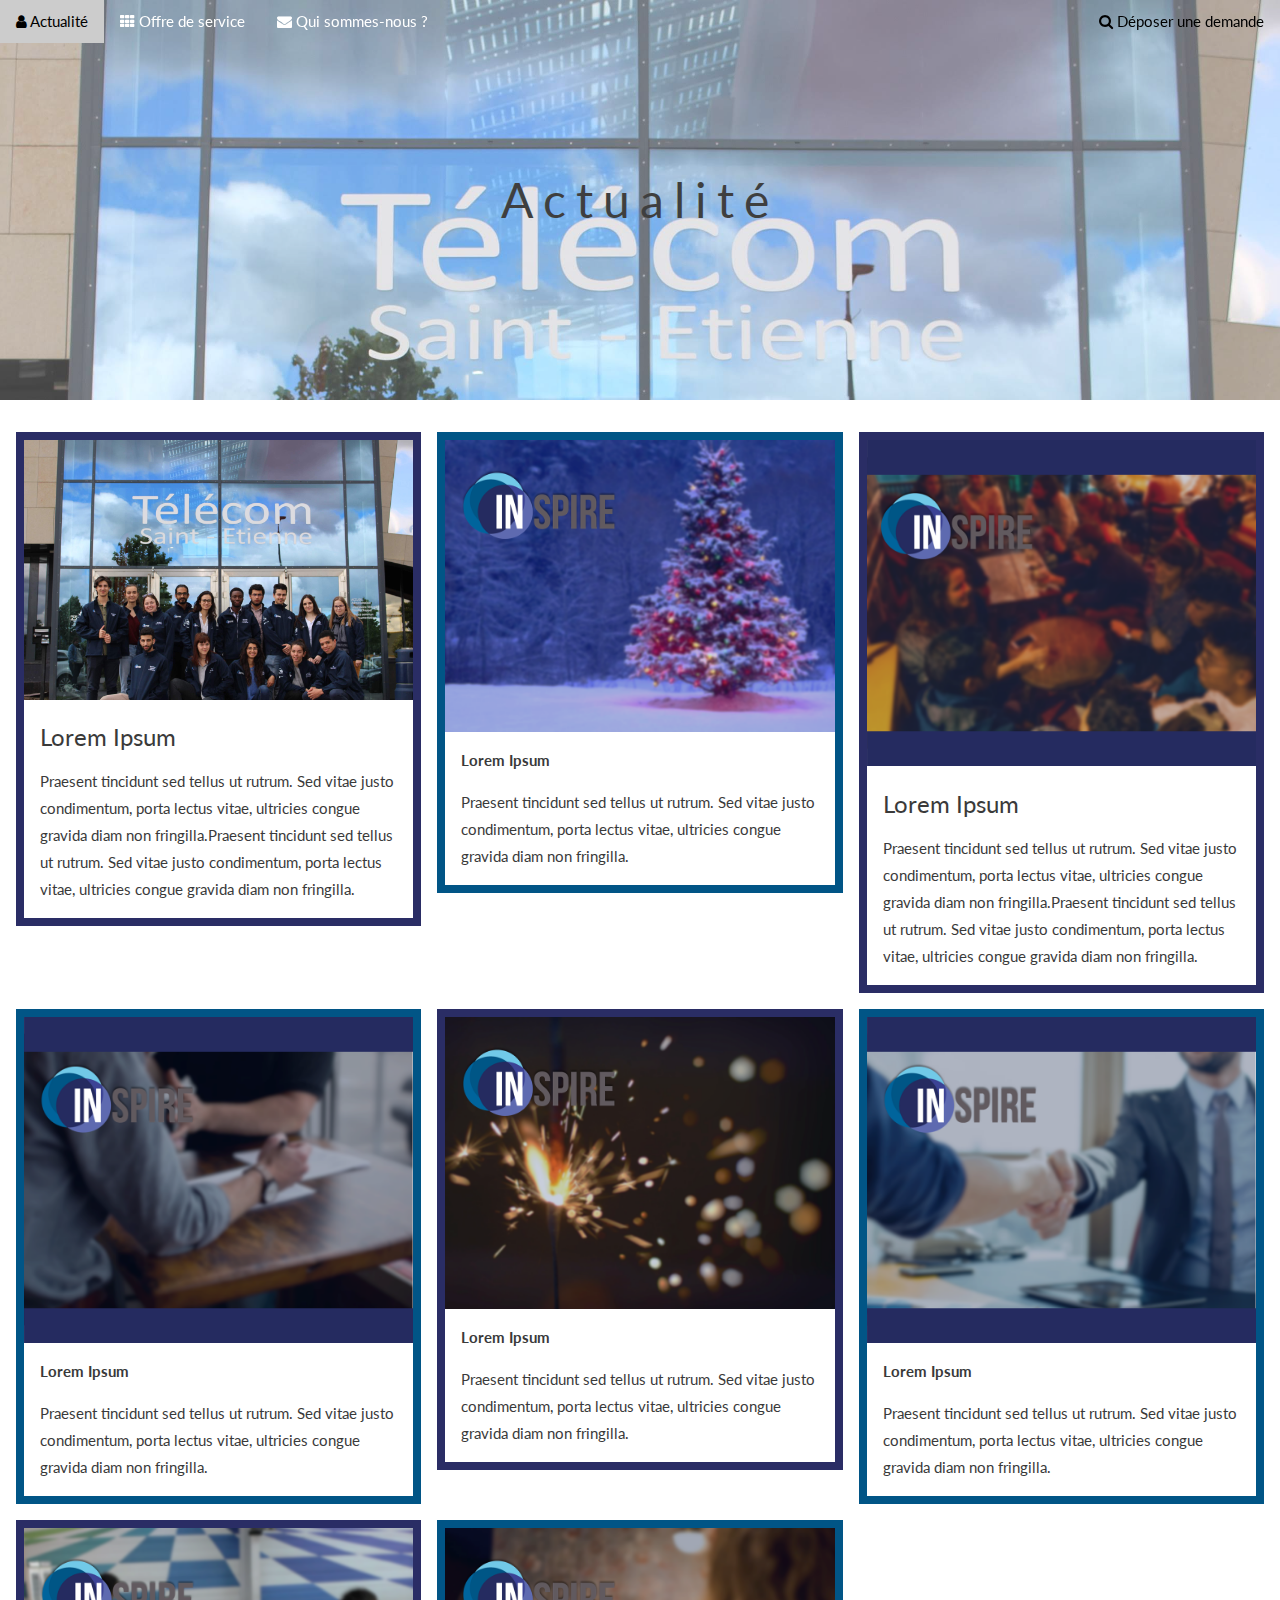
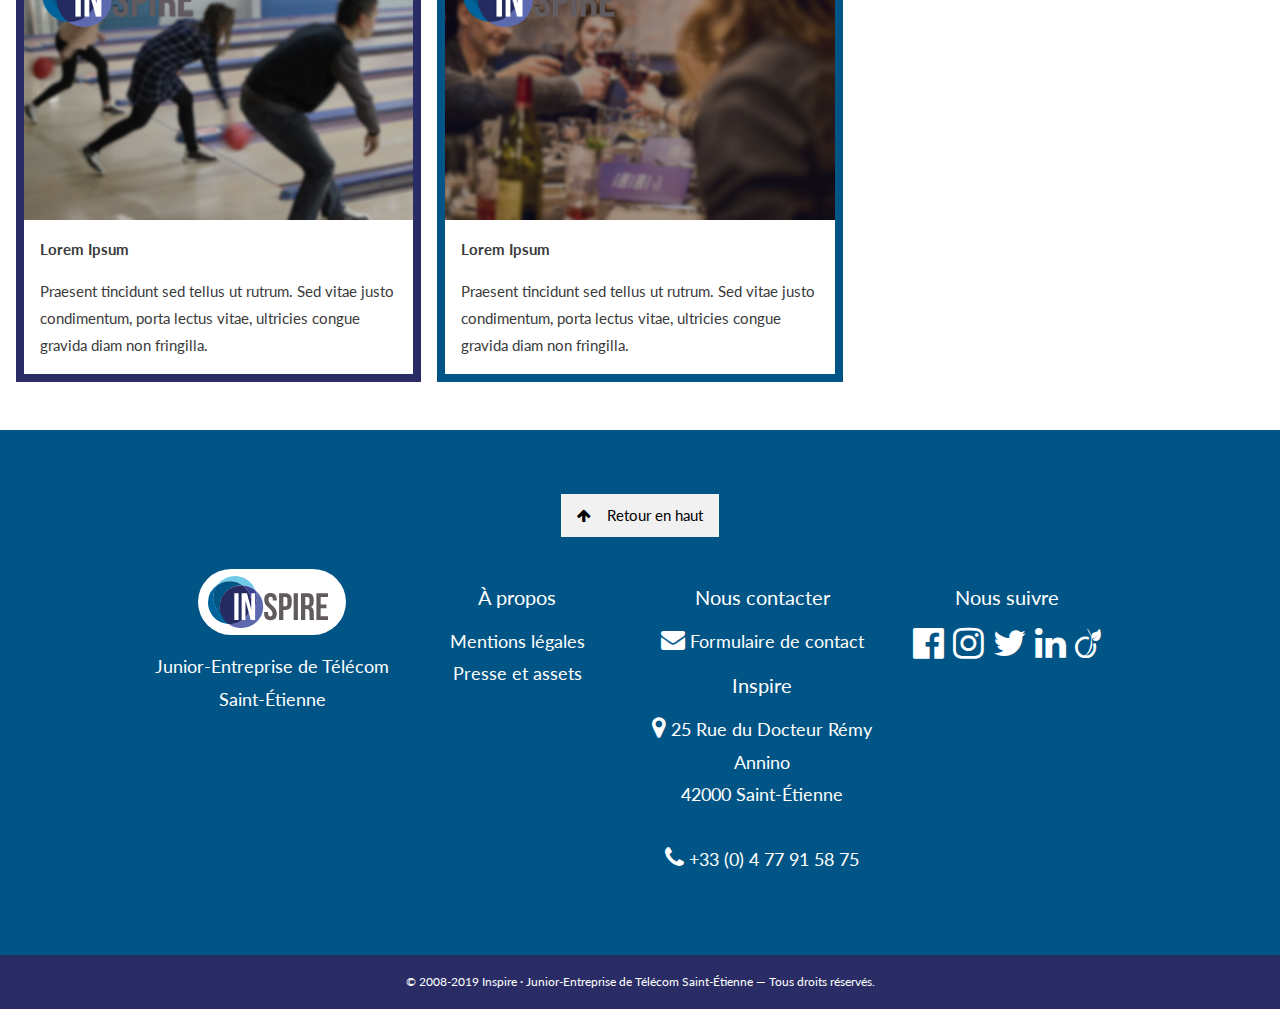
<file: actualite.html>
<!DOCTYPE html>
<html>
<title>Actualité | Inspire - Junior-Entreprise de Télécom Saint-Étienne</title>
<meta charset="UTF-8">
<meta name="viewport" content="width=device-width, initial-scale=1">
<link rel="stylesheet" href="https://www.w3schools.com/w3css/4/w3.css">
<link rel="stylesheet" href="https://fonts.googleapis.com/css?family=Lato">
<link rel="stylesheet" href="https://cdnjs.cloudflare.com/ajax/libs/font-awesome/4.7.0/css/font-awesome.min.css">
<link rel="stylesheet" href="css/style.css">
<head><link rel="icon" type="image/png" href="images/favicon.png" /></head>

<body>

  <!-- Navbar (sit on top) -->
  <div class="w3-top w3-text-white">
    <div class="w3-bar" id="myNavbar">
      <a class="w3-bar-item w3-button w3-hover-black w3-hide-medium w3-hide-large w3-right w3-animate-zoom"
        href="javascript:void(0);" onclick="toggleFunction()" title="Toggle Navigation Menu">
        <i class="fa fa-bars"></i>
      </a>
      <a href="index.html" id="myNavbar_logo" class="w3-bar-item w3-button w3-display-topmiddle w3-hide"><img
          src="images/logo.png" class="w3-round w3-image w3-animate-opacity" alt="Logo Inspire" width="70"
          height="46"></a>
      <a href="actualite.html" class="w3-bar-item w3-button w3-hide-small"><i class="fa fa-user"></i> Actualité</a>
      <a href="#portfolio" class="w3-bar-item w3-button w3-hide-small"><i class="fa fa-th"></i> Offre de service</a>
      <a href="nous.html" class="w3-bar-item w3-button w3-hide-small"><i class="fa fa-envelope"></i> Qui sommes-nous
        ?</a>
      <a href="formulaire.html" class="w3-bar-item w3-button w3-hide-small w3-right w3-text-black">
        <i class="fa fa-search"></i> Déposer une demande
      </a>
    </div>

    <!-- Navbar on small screens -->
    <div id="navDemo" class="w3-bar-block w3-white w3-hide w3-hide-large w3-hide-medium">
      <a href="actualite.html" class="w3-bar-item w3-button" onclick="toggleFunction()">Actualité</a>
      <a href="#portfolio" class="w3-bar-item w3-button" onclick="toggleFunction()">Offre de service</a>
      <a href="nous.html" class="w3-bar-item w3-button" onclick="toggleFunction()">Qui sommes-nous ?</a>
      <a href="formulaire.html" class="w3-bar-item w3-button">Déposer une demande </a>
    </div>
  </div>

  <!-- L'équipe -->
  <div class="equipe-banner w3-display-container w3-opacity-min">
    <div class="w3-display-middle">
      <span class="w3-xxxlarge w3-text-black w3-wide">Actualité</span>
    </div>
  </div>
  <div class="w3-row-padding w3-padding-32">
    <div class="w3-third w3-container w3-margin-bottom">
      <div class="uniform-padding w3-hover-opacity inspire-deep-blue" onclick="onClick(this)">
        <img src="images/equipe.jpg" alt="Norway" style="width:100%">
        <div class="w3-container w3-white w3-text-dark-grey">
          <p>
            <h3>Lorem Ipsum</h3>
            Praesent tincidunt sed tellus ut rutrum. Sed vitae justo condimentum, porta lectus vitae, ultricies congue
            gravida diam non fringilla.Praesent tincidunt sed tellus ut rutrum. Sed vitae justo condimentum, porta
            lectus vitae, ultricies congue
            gravida diam non fringilla.
          </p>
        </div>
        <div class="w3-container w3-white w3-text-dark-grey w3-hide">
          <h3>Lorem Ipsum</h3>
          <p>Praesent tincidunt sed tellus ut rutrum. Sed vitae justo condimentum, porta lectus vitae, ultricies congue
            gravida diam non fringilla.Praesent tincidunt sed tellus ut rutrum. Sed vitae justo condimentum, porta
            lectus vitae, ultricies congue
            gravida diam non fringilla.Praesent tincidunt sed tellus ut rutrum. Sed vitae justo condimentum, porta
            lectus vitae, ultricies congue
            gravida diam non fringilla.Praesent tincidunt sed tellus ut rutrum. Sed vitae justo condimentum, porta
            lectus vitae, ultricies congue
            gravida diam non fringilla.Praesent tincidunt sed tellus ut rutrum. Sed vitae justo condimentum, porta
            lectus vitae, ultricies congue
            gravida diam non fringilla.Praesent tincidunt sed tellus ut rutrum. Sed vitae justo condimentum, porta
            lectus vitae, ultricies congue
            gravida diam non fringilla.Praesent tincidunt sed tellus ut rutrum. Sed vitae justo condimentum, porta
            lectus vitae, ultricies congue
            gravida diam non fringilla.Praesent tincidunt sed tellus ut rutrum. Sed vitae justo condimentum, porta
            lectus vitae, ultricies congue
            gravida diam non fringilla.Praesent tincidunt sed tellus ut rutrum. Sed vitae justo condimentum, porta
            lectus vitae, ultricies congue
            gravida diam non fringilla.Praesent tincidunt sed tellus ut rutrum. Sed vitae justo condimentum, porta
            lectus vitae, ultricies congue
            gravida diam non fringilla.Praesent tincidunt sed tellus ut rutrum. Sed vitae justo condimentum, porta
            lectus vitae, ultricies congue
            gravida diam non fringilla.</p>
        </div>
      </div>
    </div>
    <div class="w3-third w3-container w3-margin-bottom">
      <div class="uniform-padding w3-hover-opacity inspire-blue" onclick="onClick(this)">
        <img src="images/de coté/noel(1).PNG" alt="Norway" style="width:100%">
        <div class="w3-container w3-white w3-text-dark-grey">
          <p><b>Lorem Ipsum</b></p>
          <p>Praesent tincidunt sed tellus ut rutrum. Sed vitae justo condimentum, porta lectus vitae, ultricies congue
            gravida diam non fringilla.</p>
        </div>
        <div class="w3-container w3-white w3-text-dark-grey w3-hide">
          <p><b>Lorem Ipsum</b></p>
          <p>Praesent tincidunt sed tellus ut rutrum. Sed vitae justo condimentum, porta lectus vitae, ultricies congue
            gravida diam non fringilla.</p>
        </div>
      </div>
    </div>
    <div class="w3-third w3-container w3-margin-bottom">
      <div class="uniform-padding w3-hover-opacity inspire-deep-blue" onclick="onClick(this)">
        <img src="images/de coté/afterwork(4).png" alt="Norway" style="width:100%">
        <div class="w3-container w3-white w3-text-dark-grey">
          <p>
            <h3>Lorem Ipsum</h3>
            Praesent tincidunt sed tellus ut rutrum. Sed vitae justo condimentum, porta lectus vitae, ultricies congue
            gravida diam non fringilla.Praesent tincidunt sed tellus ut rutrum. Sed vitae justo condimentum, porta
            lectus vitae, ultricies congue
            gravida diam non fringilla.
          </p>
        </div>
        <div class="w3-container w3-white w3-text-dark-grey w3-hide">
          <h3>Lorem Ipsum</h3>
          <p>Praesent tincidunt sed tellus ut rutrum. Sed vitae justo condimentum, porta lectus vitae, ultricies congue
            gravida diam non fringilla.Praesent tincidunt sed tellus ut rutrum. Sed vitae justo condimentum, porta
            lectus vitae, ultricies congue
            gravida diam non fringilla.Praesent tincidunt sed tellus ut rutrum. Sed vitae justo condimentum, porta
            lectus vitae, ultricies congue
            gravida diam non fringilla.Praesent tincidunt sed tellus ut rutrum. Sed vitae justo condimentum, porta
            lectus vitae, ultricies congue
            gravida diam non fringilla.Praesent tincidunt sed tellus ut rutrum. Sed vitae justo condimentum, porta
            lectus vitae, ultricies congue
            gravida diam non fringilla.Praesent tincidunt sed tellus ut rutrum. Sed vitae justo condimentum, porta
            lectus vitae, ultricies congue
            gravida diam non fringilla.Praesent tincidunt sed tellus ut rutrum. Sed vitae justo condimentum, porta
            lectus vitae, ultricies congue
            gravida diam non fringilla.Praesent tincidunt sed tellus ut rutrum. Sed vitae justo condimentum, porta
            lectus vitae, ultricies congue
            gravida diam non fringilla.Praesent tincidunt sed tellus ut rutrum. Sed vitae justo condimentum, porta
            lectus vitae, ultricies congue
            gravida diam non fringilla.Praesent tincidunt sed tellus ut rutrum. Sed vitae justo condimentum, porta
            lectus vitae, ultricies congue
            gravida diam non fringilla.Praesent tincidunt sed tellus ut rutrum. Sed vitae justo condimentum, porta
            lectus vitae, ultricies congue
            gravida diam non fringilla.</p>
        </div>
      </div>
    </div>
    <div class="w3-third w3-container w3-margin-bottom">
      <div class="uniform-padding w3-hover-opacity inspire-blue" onclick="onClick(this)">
        <img src="images/de coté/entretien.png" alt="Norway" style="width:100%">
        <div class="w3-container w3-white w3-text-dark-grey">
          <p><b>Lorem Ipsum</b></p>
          <p>Praesent tincidunt sed tellus ut rutrum. Sed vitae justo condimentum, porta lectus vitae, ultricies congue
            gravida diam non fringilla.</p>
        </div>
        <div class="w3-container w3-white w3-text-dark-grey w3-hide">
          <p><b>Lorem Ipsum</b></p>
          <p>Praesent tincidunt sed tellus ut rutrum. Sed vitae justo condimentum, porta lectus vitae, ultricies congue
            gravida diam non fringilla.</p>
        </div>
      </div>
    </div>
    <div class="w3-third w3-container w3-margin-bottom">
      <div class="uniform-padding w3-hover-opacity inspire-deep-blue">
        <img src="images/de coté/nouvelan.PNG" alt="Norway" style="width:100%">
        <div class="w3-container w3-white w3-text-dark-grey">
          <p><b>Lorem Ipsum</b></p>
          <p>Praesent tincidunt sed tellus ut rutrum. Sed vitae justo condimentum, porta lectus vitae, ultricies congue
            gravida diam non fringilla.</p>
        </div>
      </div>
    </div>
    <div class="w3-third w3-container w3-margin-bottom">
      <div class="uniform-padding w3-hover-opacity inspire-blue">
        <img src="images/de coté/recrutement.png" alt="Norway" style="width:100%">
        <div class="w3-container w3-white w3-text-dark-grey">
          <p><b>Lorem Ipsum</b></p>
          <p>Praesent tincidunt sed tellus ut rutrum. Sed vitae justo condimentum, porta lectus vitae, ultricies congue
            gravida diam non fringilla.</p>
        </div>
      </div>
    </div>
    <div class="w3-third w3-container w3-margin-bottom">
      <div class="uniform-padding w3-hover-opacity inspire-deep-blue">
        <img src="images/de coté/bowling(1).PNG" alt="Norway" style="width:100%">
        <div class="w3-container w3-white w3-text-dark-grey">
          <p><b>Lorem Ipsum</b></p>
          <p>Praesent tincidunt sed tellus ut rutrum. Sed vitae justo condimentum, porta lectus vitae, ultricies congue
            gravida diam non fringilla.</p>
        </div>
      </div>
    </div>
    <div class="w3-third w3-container w3-margin-bottom">
      <div class="uniform-padding w3-hover-opacity inspire-blue">
        <img src="images/de coté/afterwork(3).PNG" alt="Norway" style="width:100%">
        <div class="w3-container w3-white w3-text-dark-grey">
          <p><b>Lorem Ipsum</b></p>
          <p>Praesent tincidunt sed tellus ut rutrum. Sed vitae justo condimentum, porta lectus vitae, ultricies congue
            gravida diam non fringilla.</p>
        </div>
      </div>
    </div>
  </div>

  <!-- Modal for full size images on click-->
  <div id="modal01" class="w3-modal w3-black" onclick="this.style.display='none'">
    <span class="w3-button w3-large w3-black w3-display-topright" title="Close Modal Image"><i
        class="fa fa-remove"></i></span>
    <div class="w3-modal-content w3-animate-zoom w3-center w3-transparent w3-padding-64">
      <img id="img01" class="w3-image">
      <p id="caption" class="w3-opacity w3-large"></p>
    </div>
  </div>

 <!-- Footer -->
 <footer class="w3-center inspire-blue">
    <div class="w3-center inspire-blue w3-padding-64 w3-content">
      <a href="#home" class="w3-button w3-light-grey"><i class="fa fa-arrow-up w3-margin-right"></i>Retour en haut</a>
      <div class="w3-margin-top w3-row w3-center w3-large">

        <div class="w3-row">

          <div class="w3-quarter w3-section">
            <div class="footer_logo">
              <img src="images/Inspire_Logotype.svg" alt="Logo d'Inspire" style="width:120px;" />
            </div>
            <p class="no-margin">Junior-Entreprise de Télécom<br>Saint-Étienne</p>
          </div>
          <div class="w3-quarter w3-section">
            <h4>À propos</h4>
            <p class="no-margin">Mentions légales<br>Presse et assets</p>
          </div>
          <div class="w3-quarter w3-section">
            <h4>Nous contacter</h4>
            <p class="no-margin"><i class="fa fa-envelope w3-xlarge"></i> Formulaire de contact</p>
            <h4>Inspire</h4>
            <p class="no-margin"><a href="https://goo.gl/maps/uEpKSnAgLY8qGY688" rel="nofollow external" target="_blank" style="text-decoration: none" class=" w3-hover-opacity"><i class="fa fa-map-marker w3-xlarge"></i> 25 Rue du Docteur Rémy Annino
              <br>42000 Saint-Étienne</a>
              <br><br><i class="fa fa-phone w3-xlarge"></i> +33 (0) 4 77 91 58 75</p>
          </div>
          <div class="w3-quarter w3-section">
            <h4>Nous suivre</h4>
            <a href="https://www.facebook.com/Inspire.Telecom/" style="margin-right: 4px"><i
                class="fa fa-facebook-official w3-hover-opacity w3-xxlarge"></i></a>
            <a href="https://www.instagram.com/inspire_je/" style="margin-right: 4px"><i
                class="fa fa-instagram w3-hover-opacity w3-xxlarge"></i></a>
            <a href="https://twitter.com/Inspire_Telecom" style="margin-right: 4px"><i
                class="fa fa-twitter w3-hover-opacity w3-xxlarge"></i></a>
            <a href="https://www.linkedin.com/company/inspire-telecom/" style="margin-right: 4px"><i
                class="fa fa-linkedin w3-hover-opacity w3-xxlarge"></i></a>
            <a href="https://www.viadeo.com/fr/company/inspire"><i
                class="fa fa-viadeo w3-hover-opacity w3-xxlarge"></i></a>
          </div>
        </div>
      </div>
    </div>

    <div class="w3-center inspire-deep-blue w3-padding-small w3-small">
      <p>© 2008-2019 Inspire · Junior-Entreprise de Télécom Saint-Étienne — Tous droits réservés.</p>
    </div>
  </footer>

  <script>

    // Modal Image Gallery
    function onClick(element) {
      document.getElementById("img01").src = element.getElementsByTagName('img')[0].src;
      document.getElementById("modal01").style.display = "block";
      var captionText = document.getElementById("caption");

      captionText.innerHTML = element.getElementsByTagName('div')[1].innerHTML;
    }

    // Change style of navbar on scroll
    window.onscroll = function () { myFunction() };
    function myFunction() {
      var x = document.getElementById("navDemo");
      if (!x.className.includes("locked")) {
        var navbar = document.getElementById("myNavbar");
        var navbar_logo = document.getElementById("myNavbar_logo");
        if (document.body.scrollTop > 100 || document.documentElement.scrollTop > 100) {
          if (!navbar.className.includes("w3-white")) {
            navbar.className = "w3-bar" + " w3-card" + " w3-animate-top" + " w3-white";
            navbar_logo.className = navbar_logo.className.replace(" w3-hide", "");
          }
        } else {
          navbar.className = "w3-bar";
          navbar_logo.className = " w3-bar-item" + " w3-button" + " w3-display-topmiddle" + " w3-hide";
        }
      }
    }

    // Used to toggle the menu on small screens when clicking on the menu button
    function toggleFunction() {
      var x = document.getElementById("navDemo");
      var navbar = document.getElementById("myNavbar");
      var navbar_logo = document.getElementById("myNavbar_logo");
      if (x.className.indexOf("w3-show") == -1) {
        x.className += " w3-show w3-animate-top locked";
        navbar.className = "w3-bar" + " w3-card" + " w3-white";
        navbar_logo.className = navbar_logo.className.replace(" w3-hide", "");
      } else {
        x.className = x.className.replace(" w3-show w3-animate-top locked", "");
        if (!(document.body.scrollTop > 100 || document.documentElement.scrollTop > 100)) {
          navbar.className = navbar.className.replace(" w3-card w3-white", "");
          navbar_logo.className = " w3-bar-item" + " w3-button" + " w3-display-topmiddle" + " w3-hide";
        }
      }
    }

    // test pour l'accordéon
    function accordeon(id) {
      var x = document.getElementById(id);
      var y = x.previousElementSibling;
      if (x.className.indexOf("w3-show") == -1) {
        x.className += " w3-show";
        y.className += " active";
      } else {
        x.className = x.className.replace(" w3-show", "");
        y.className = y.className.replace(" active", "");
      }
    }
  </script>

</body>

</html>
</file>
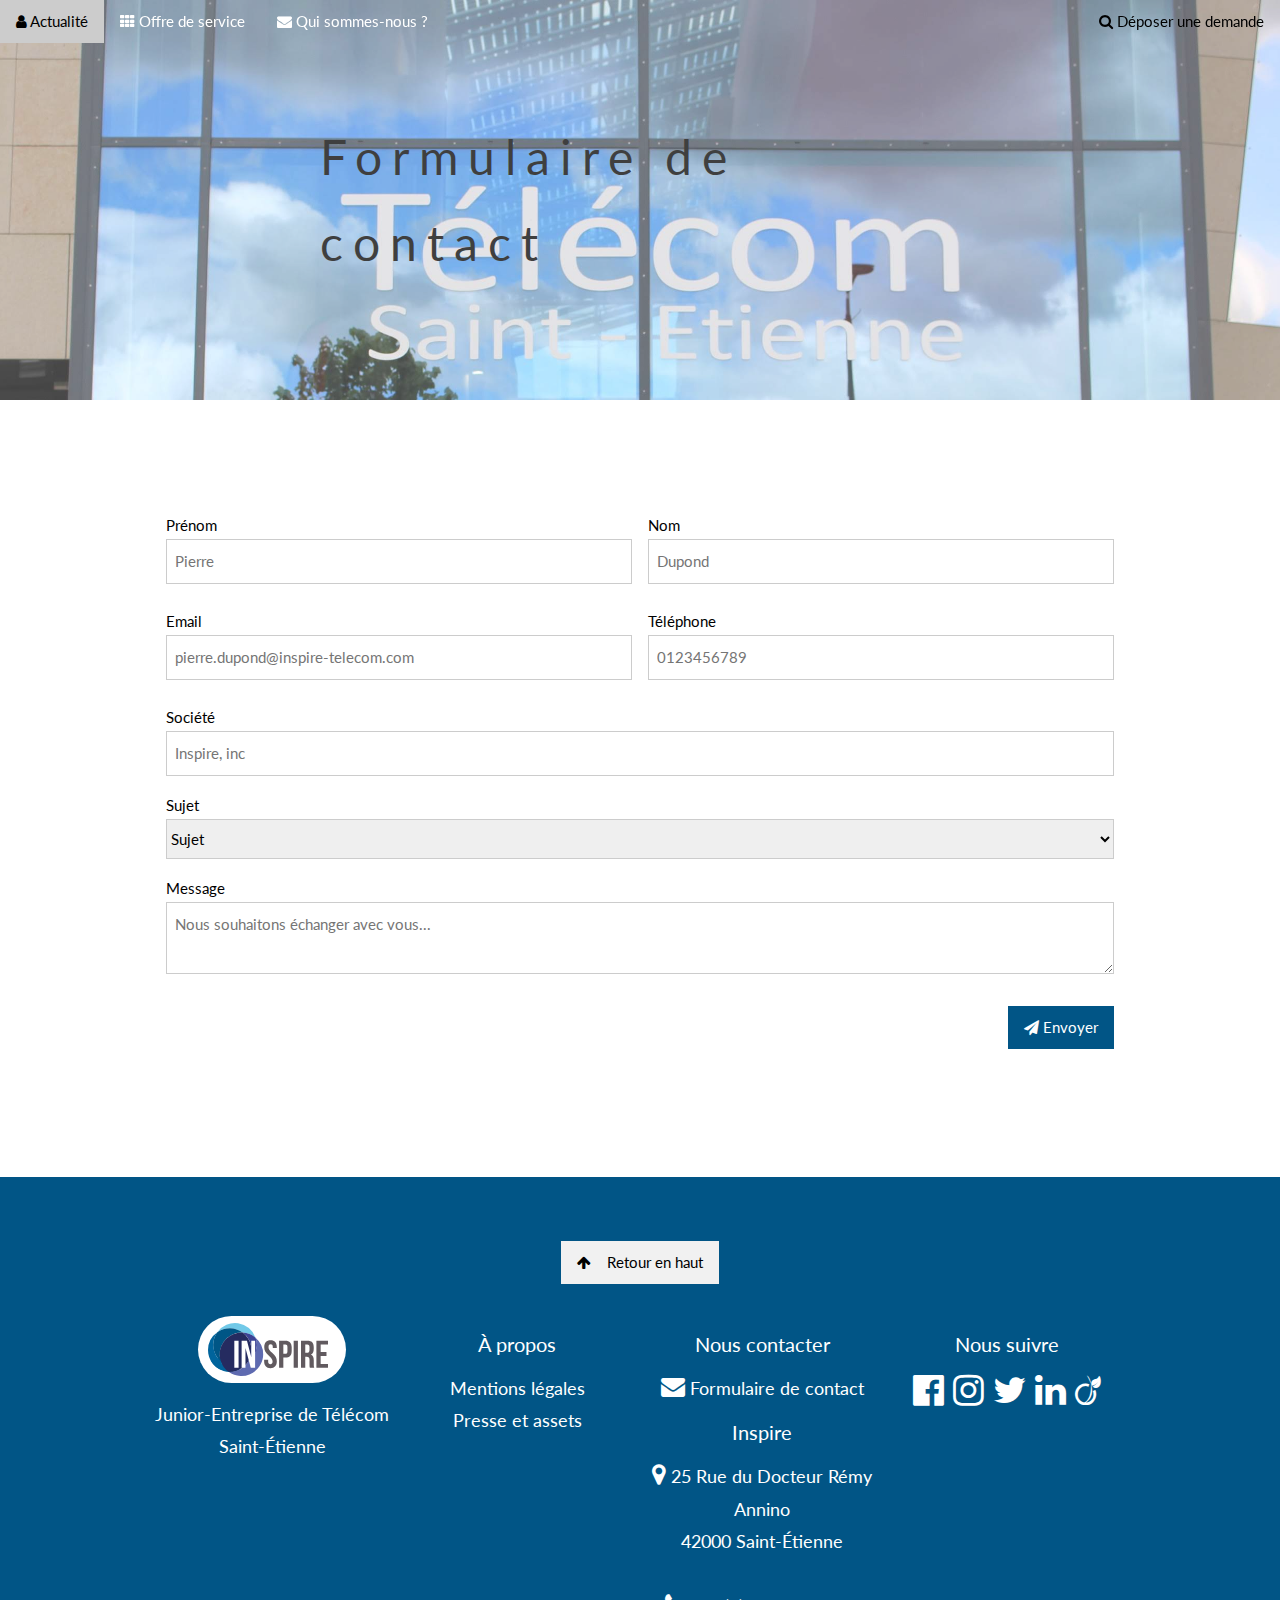
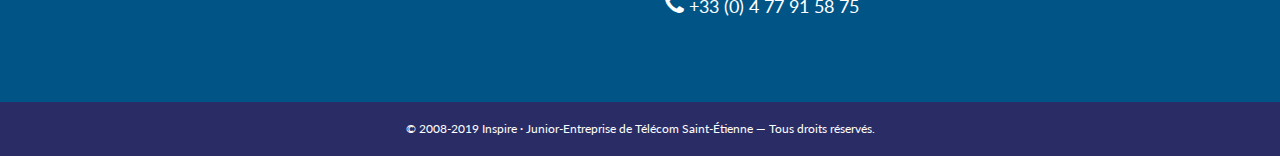
<file: formulaire.html>
<!DOCTYPE html>
<html>
<title>Contact | Inspire - Junior-Entreprise de Télécom Saint-Étienne</title>
<meta charset="UTF-8">
<meta name="viewport" content="width=device-width, initial-scale=1">
<link rel="stylesheet" href="https://www.w3schools.com/w3css/4/w3.css">
<link rel="stylesheet" href="https://fonts.googleapis.com/css?family=Lato">
<link rel="stylesheet" href="https://cdnjs.cloudflare.com/ajax/libs/font-awesome/4.7.0/css/font-awesome.min.css">
<link rel="stylesheet" href="css/style.css">
<head><link rel="icon" type="image/png" href="images/favicon.png" /></head>

<body>

  <!-- Navbar (sit on top) -->
  <div class="w3-top w3-text-white">
    <div class="w3-bar" id="myNavbar">
      <a class="w3-bar-item w3-button w3-hover-black w3-hide-medium w3-hide-large w3-right w3-animate-zoom"
        href="javascript:void(0);" onclick="toggleFunction()" title="Toggle Navigation Menu">
        <i class="fa fa-bars"></i>
      </a>
      <a href="index.html" id="myNavbar_logo" class="w3-bar-item w3-button w3-display-topmiddle w3-hide"><img
          src="images/logo.png" class="w3-round w3-image w3-animate-opacity" alt="Logo Inspire" width="70"
          height="46"></a>
      <a href="actualite.html" class="w3-bar-item w3-button w3-hide-small"><i class="fa fa-user"></i> Actualité</a>
      <a href="#portfolio" class="w3-bar-item w3-button w3-hide-small"><i class="fa fa-th"></i> Offre de service</a>
      <a href="nous.html" class="w3-bar-item w3-button w3-hide-small"><i class="fa fa-envelope"></i> Qui sommes-nous
        ?</a>
      <a href="formulaire.html" class="w3-bar-item w3-button w3-hide-small w3-right w3-text-black">
        <i class="fa fa-search"></i> Déposer une demande
      </a>
    </div>

    <!-- Navbar on small screens -->
    <div id="navDemo" class="w3-bar-block w3-white w3-hide w3-hide-large w3-hide-medium">
      <a href="actualite.html" class="w3-bar-item w3-button" onclick="toggleFunction()">Actualité</a>
      <a href="#portfolio" class="w3-bar-item w3-button" onclick="toggleFunction()">Offre de service</a>
      <a href="nous.html" class="w3-bar-item w3-button" onclick="toggleFunction()">Qui sommes-nous ?</a>
      <a href="formulaire.html" class="w3-bar-item w3-button">Déposer une demande </a>
    </div>
  </div>

  <!-- L'équipe -->
  <div class="equipe-banner w3-display-container w3-opacity-min">
    <div class="w3-display-middle">
      <span class="w3-xxxlarge w3-text-black w3-wide">Formulaire de contact</span>
    </div>
  </div>
  <div class="w3-content w3-container w3-padding-64" id="contact">
    <div class="w3-row w3-padding-32 w3-section" id="contact">
      <form id="contactForm" action="https://formspree.io/contact@inspire-telecom.com" method="POST">
        <div class="w3-row-padding" style="margin:0 -16px 8px -16px">
          <div class="w3-half">
            <label class="no-margin w3-text-black">Prénom</label>
            <input class="w3-input w3-border w3-margin-bottom" id="prenom" type="text" placeholder="Pierre"
              name="prenom" required>
          </div>
          <div class="w3-half">
            <label class="no-margin w3-text-black">Nom</label>
            <input class="w3-input w3-border w3-margin-bottom" id="nom" type="text" placeholder="Dupond" name="nom"
              required>
          </div>
        </div>
        <div class="w3-row-padding" style="margin:0 -16px 8px -16px">
          <div class="w3-half">
            <label class="no-margin w3-text-black">Email</label>
            <input class="w3-input w3-border w3-margin-bottom" id="email" type="email"
              placeholder="pierre.dupond@inspire-telecom.com" name="_replyto" required>
          </div>
          <div class="w3-half">
            <label class="no-margin w3-text-black">Téléphone</label>
            <input class="w3-input w3-border w3-margin-bottom" id="tel" type="tel" placeholder="0123456789" name="tel">
          </div>
        </div>
        <label class="no-margin w3-text-black">Société</label>
        <input class="w3-input w3-border w3-margin-bottom" id="societe" type="text" placeholder="Inspire, inc"
          name="societe" required>
        <label class="no-margin w3-text-black">Sujet</label>
        <select class="w3-select w3-border w3-margin-bottom" id="sujet" name="_subject" required>
          <option value="" disabled selected hidden>Sujet</option>
          <option value="Général">Général</option>
          <option value="Devis">Demande de devis</option>
        </select>
        <label class="no-margin w3-text-black">Message</label>
        <textarea class="w3-input w3-border w3-margin-bottom" id="message"
          placeholder="Nous souhaitons échanger avec vous..." name="message" required></textarea>
        <input type="hidden" name="_subject" value="test" />
        <button class="w3-button inspire-blue w3-right w3-section" type="submit">
          <i class="fa fa-paper-plane"></i> Envoyer
        </button>
      </form>
    </div>
  </div>

  <!-- Footer -->
  <footer class="w3-center inspire-blue">
    <div class="w3-center inspire-blue w3-padding-64 w3-content">
      <a href="#home" class="w3-button w3-light-grey"><i class="fa fa-arrow-up w3-margin-right"></i>Retour en haut</a>
      <div class="w3-margin-top w3-row w3-center w3-large">

        <div class="w3-row">

          <div class="w3-quarter w3-section">
            <div class="footer_logo">
              <img src="images/Inspire_Logotype.svg" alt="Logo d'Inspire" style="width:120px;" />
            </div>
            <p class="no-margin">Junior-Entreprise de Télécom<br>Saint-Étienne</p>
          </div>
          <div class="w3-quarter w3-section">
            <h4>À propos</h4>
            <p class="no-margin">Mentions légales<br>Presse et assets</p>
          </div>
          <div class="w3-quarter w3-section">
            <h4>Nous contacter</h4>
            <p class="no-margin"><i class="fa fa-envelope w3-xlarge"></i> Formulaire de contact</p>
            <h4>Inspire</h4>
            <p class="no-margin"><a href="https://goo.gl/maps/uEpKSnAgLY8qGY688" rel="nofollow external" class=" w3-hover-opacity" target="_blank" style="text-decoration: none"><i
                  class="fa fa-map-marker w3-xlarge"></i> 25 Rue du Docteur Rémy Annino
                <br>42000 Saint-Étienne</a>
              <br><br><i class="fa fa-phone w3-xlarge"></i> +33 (0) 4 77 91 58 75</p>
          </div>
          <div class="w3-quarter w3-section">
            <h4>Nous suivre</h4>
            <a href="https://www.facebook.com/Inspire.Telecom/" style="margin-right: 4px"><i
                class="fa fa-facebook-official w3-hover-opacity w3-xxlarge"></i></a>
            <a href="https://www.instagram.com/inspire_je/" style="margin-right: 4px"><i
                class="fa fa-instagram w3-hover-opacity w3-xxlarge"></i></a>
            <a href="https://twitter.com/Inspire_Telecom" style="margin-right: 4px"><i
                class="fa fa-twitter w3-hover-opacity w3-xxlarge"></i></a>
            <a href="https://www.linkedin.com/company/inspire-telecom/" style="margin-right: 4px"><i
                class="fa fa-linkedin w3-hover-opacity w3-xxlarge"></i></a>
            <a href="https://www.viadeo.com/fr/company/inspire"><i
                class="fa fa-viadeo w3-hover-opacity w3-xxlarge"></i></a>
          </div>
        </div>
      </div>
    </div>

    <div class="w3-center inspire-deep-blue w3-padding-small w3-small">
      <p>© 2008-2019 Inspire · Junior-Entreprise de Télécom Saint-Étienne — Tous droits réservés.</p>
    </div>
  </footer>

  <script>

    // Modal Image Gallery
    function onClick(element) {
      document.getElementById("img01").src = element.src;
      document.getElementById("modal01").style.display = "block";
      var captionText = document.getElementById("caption");
      captionText.innerHTML = element.alt;
    }

    // Change style of navbar on scroll
    window.onscroll = function () { myFunction() };
    function myFunction() {
      var x = document.getElementById("navDemo");
      if (!x.className.includes("locked")) {
        var navbar = document.getElementById("myNavbar");
        var navbar_logo = document.getElementById("myNavbar_logo");
        if (document.body.scrollTop > 100 || document.documentElement.scrollTop > 100) {
          if (!navbar.className.includes("w3-white")) {
            navbar.className = "w3-bar" + " w3-card" + " w3-animate-top" + " w3-white";
            navbar_logo.className = navbar_logo.className.replace(" w3-hide", "");
          }
        } else {
          navbar.className = "w3-bar";
          navbar_logo.className = " w3-bar-item" + " w3-button" + " w3-display-topmiddle" + " w3-hide";
        }
      }
    }

    // Used to toggle the menu on small screens when clicking on the menu button
    function toggleFunction() {
      var x = document.getElementById("navDemo");
      var navbar = document.getElementById("myNavbar");
      var navbar_logo = document.getElementById("myNavbar_logo");
      if (x.className.indexOf("w3-show") == -1) {
        x.className += " w3-show w3-animate-top locked";
        navbar.className = "w3-bar" + " w3-card" + " w3-white";
        navbar_logo.className = navbar_logo.className.replace(" w3-hide", "");
      } else {
        x.className = x.className.replace(" w3-show w3-animate-top locked", "");
        if (!(document.body.scrollTop > 100 || document.documentElement.scrollTop > 100)) {
          navbar.className = navbar.className.replace(" w3-card w3-white", "");
          navbar_logo.className = " w3-bar-item" + " w3-button" + " w3-display-topmiddle" + " w3-hide";
        }
      }
    }

    // test pour l'accordéon
    function accordeon(id) {
      var x = document.getElementById(id);
      var y = x.previousElementSibling;
      if (x.className.indexOf("w3-show") == -1) {
        x.className += " w3-show";
        y.className += " active";
      } else {
        x.className = x.className.replace(" w3-show", "");
        y.className = y.className.replace(" active", "");
      }
    }
  </script>

</body>

</html>
</file>
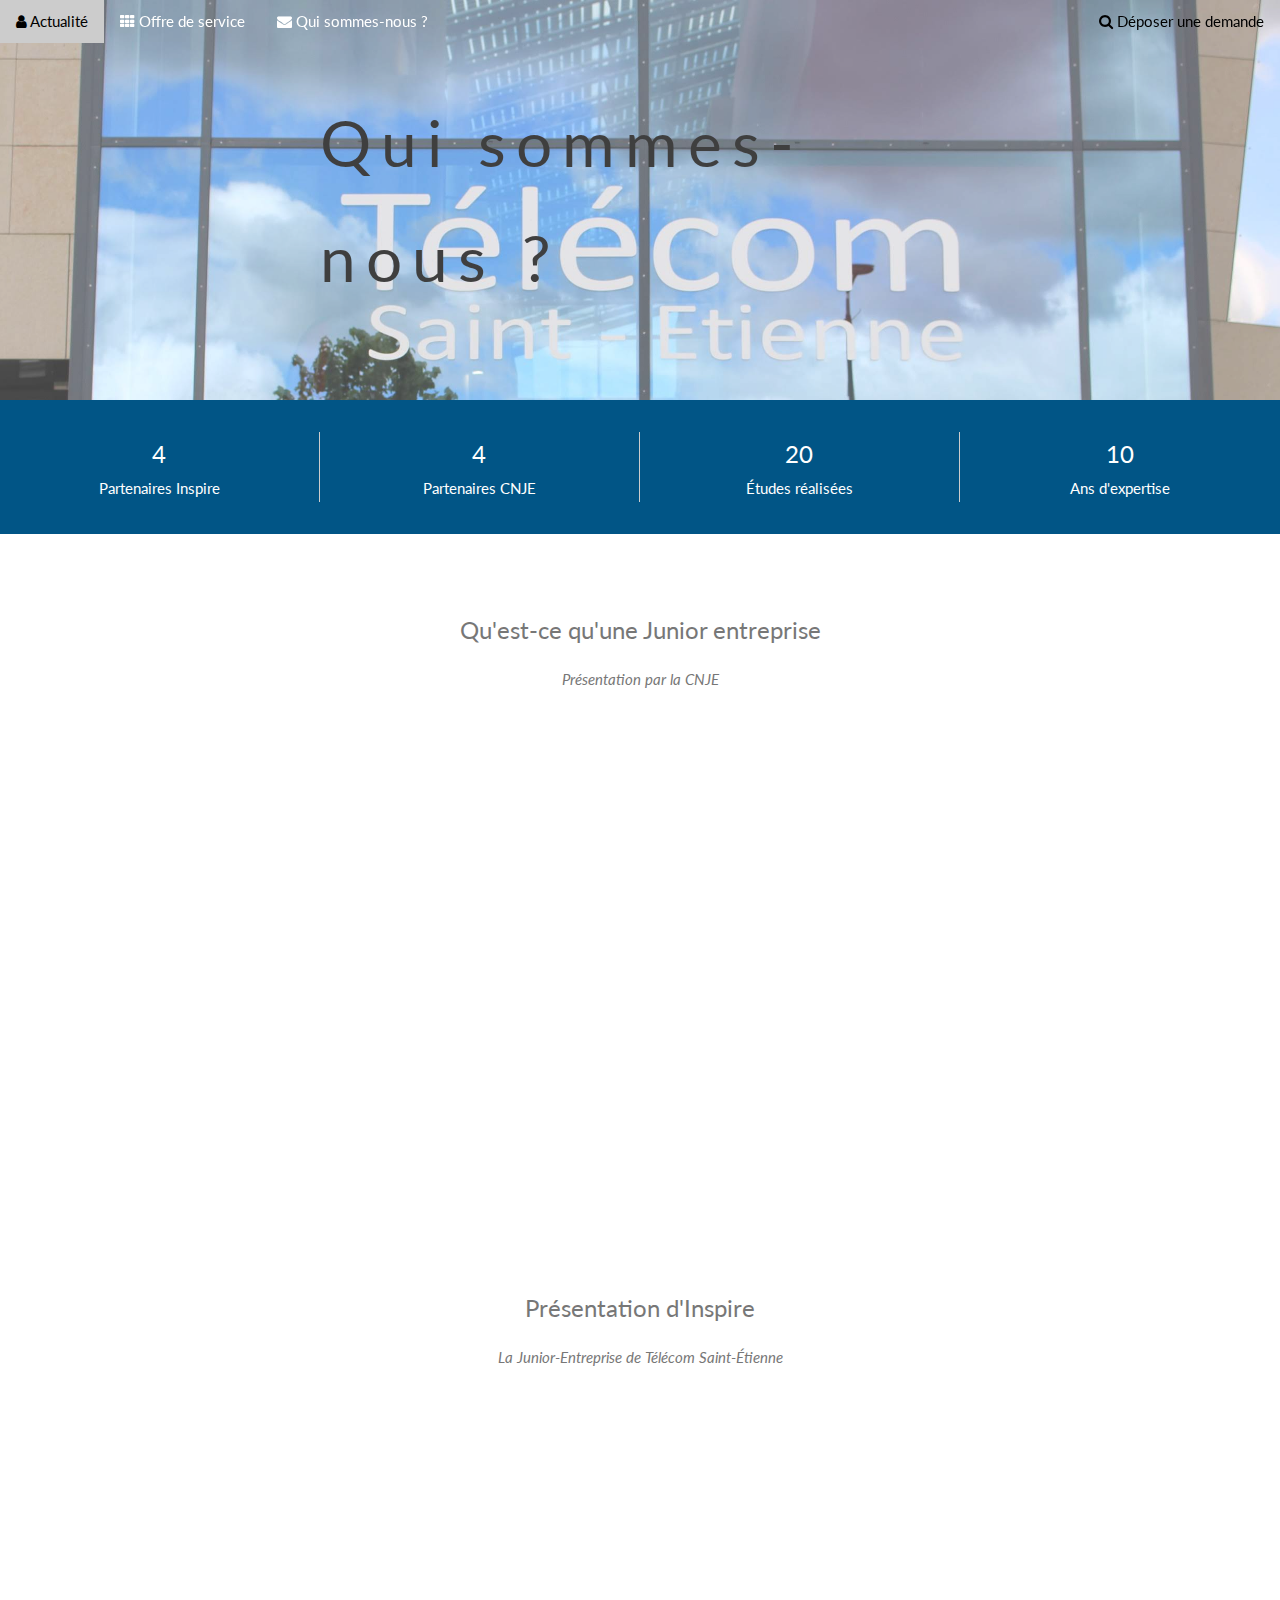
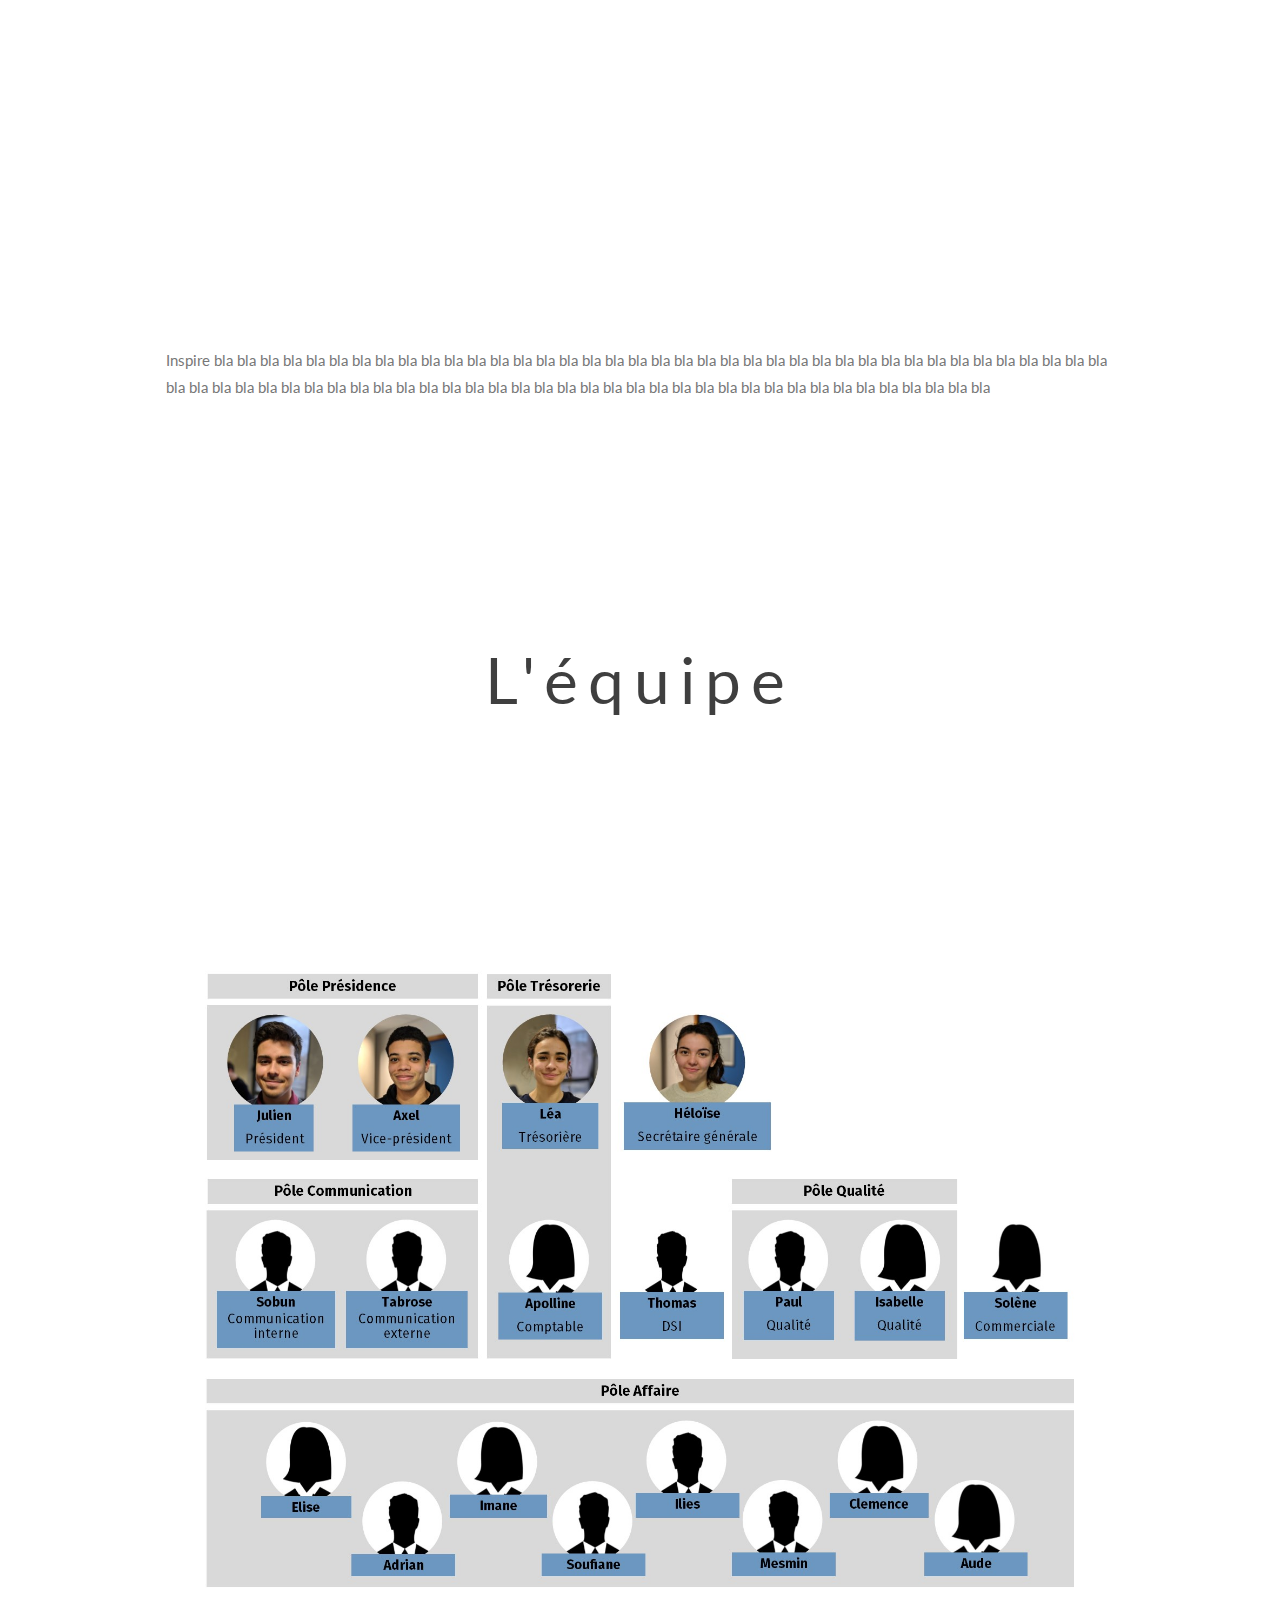
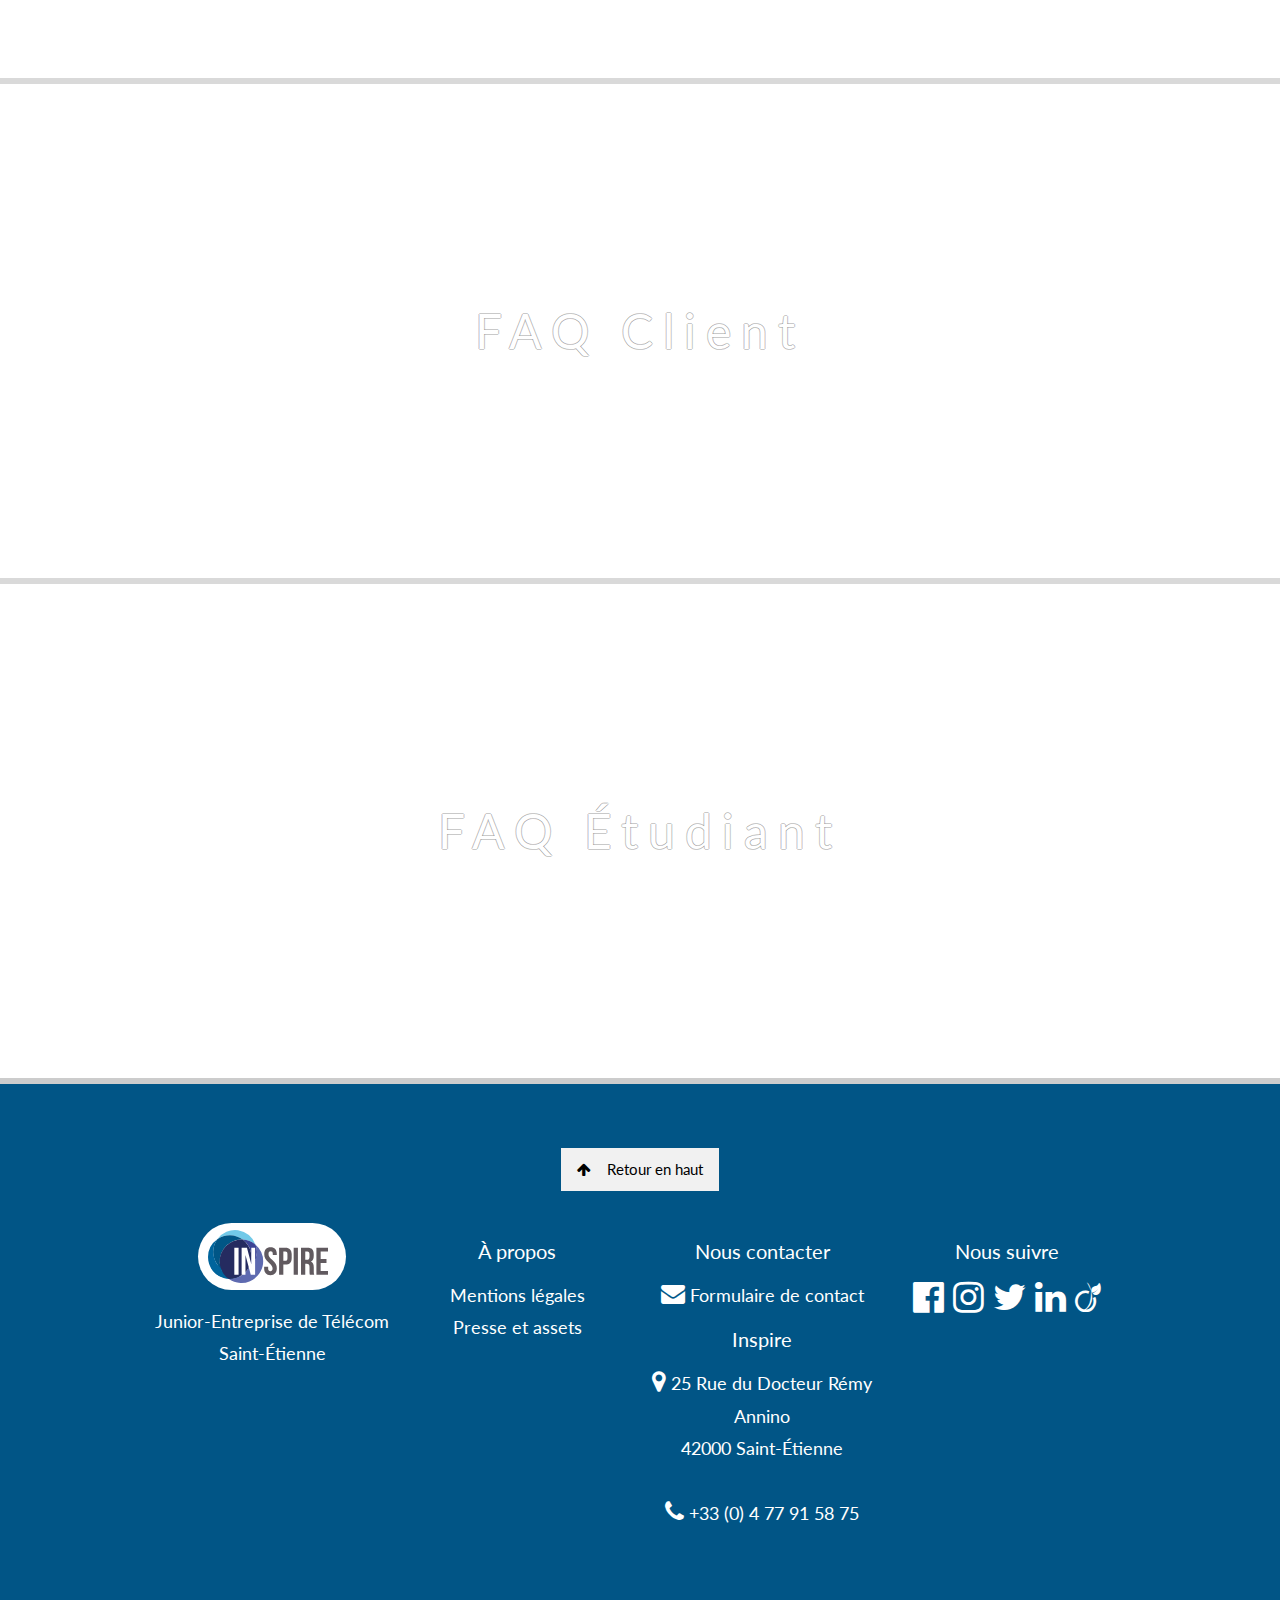
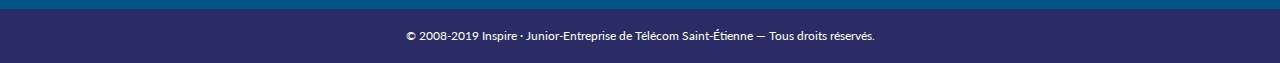
<file: nous.html>
<!DOCTYPE html>
<html>
<title>Qui sommes-nous | Inspire - Junior-Entreprise de Télécom Saint-Étienne</title>
<meta charset="UTF-8">
<meta name="viewport" content="width=device-width, initial-scale=1">
<link rel="stylesheet" href="https://www.w3schools.com/w3css/4/w3.css">
<link rel="stylesheet" href="https://fonts.googleapis.com/css?family=Lato">
<link rel="stylesheet" href="https://cdnjs.cloudflare.com/ajax/libs/font-awesome/4.7.0/css/font-awesome.min.css">
<link rel="stylesheet" href="css/style.css">
<head><link rel="icon" type="image/png" href="images/favicon.png" /></head>

<body>

  <!-- Navbar (sit on top) -->
  <div class="w3-top w3-text-white">
    <div class="w3-bar" id="myNavbar">
      <a class="w3-bar-item w3-button w3-hover-black w3-hide-medium w3-hide-large w3-right w3-animate-zoom"
        href="javascript:void(0);" onclick="toggleFunction()" title="Toggle Navigation Menu">
        <i class="fa fa-bars"></i>
      </a>
      <a href="index.html" id="myNavbar_logo" class="w3-bar-item w3-button w3-display-topmiddle w3-hide"><img
          src="images/logo.png" class="w3-round w3-image w3-animate-opacity" alt="Logo Inspire" width="70"
          height="46"></a>
      <a href="actualite.html" class="w3-bar-item w3-button w3-hide-small"><i class="fa fa-user"></i> Actualité</a>
      <a href="#portfolio" class="w3-bar-item w3-button w3-hide-small"><i class="fa fa-th"></i> Offre de service</a>
      <a href="nous.html" class="w3-bar-item w3-button w3-hide-small"><i class="fa fa-envelope"></i> Qui sommes-nous
        ?</a>
      <a href="formulaire.html" class="w3-bar-item w3-button w3-hide-small w3-right w3-text-black">
        <i class="fa fa-search"></i> Déposer une demande
      </a>
    </div>

    <!-- Navbar on small screens -->
    <div id="navDemo" class="w3-bar-block w3-white w3-hide w3-hide-large w3-hide-medium">
      <a href="actualite.html" class="w3-bar-item w3-button" onclick="toggleFunction()">Actualité</a>
      <a href="#portfolio" class="w3-bar-item w3-button" onclick="toggleFunction()">Offre de service</a>
      <a href="nous.html" class="w3-bar-item w3-button" onclick="toggleFunction()">Qui sommes-nous ?</a>
      <a href="formulaire.html" class="w3-bar-item w3-button">Déposer une demande </a>
    </div>
  </div>

  <!-- L'équipe -->
  <div class="equipe-banner w3-display-container w3-opacity-min">
    <div class="w3-display-middle">
      <span class="w3-jumbo w3-text-black w3-wide">Qui sommes-nous ?</span>
    </div>
  </div>

  <div class="w3-row w3-center inspire-blue w3-padding-16">
    <div class="w3-quarter w3-section bordure">
      <span class="w3-xlarge">4</span><br>
      Partenaires Inspire
    </div>
    <div class="w3-quarter w3-section bordure">
      <span class="w3-xlarge">4</span><br>
      Partenaires CNJE
    </div>
    <div class="w3-quarter w3-section bordure">
      <span class="w3-xlarge">20</span><br>
      Études réalisées
    </div>
    <div class="w3-quarter w3-section">
      <span class="w3-xlarge">10</span><br>
      Ans d'expertise
    </div>
  </div>

  <!-- Container (About Section) -->
  <div class="w3-content w3-container w3-padding-64">
    <h3 class="w3-center">Qu'est-ce qu'une Junior entreprise</h3>
    <p class="w3-center"><em>Présentation par la CNJE</em></p>
    <div class="w3-container">
      <div class="video-container w3-margin-bottom">
        <iframe width="560" height="315" src="https://www.youtube.com/embed/E3iqtDlJCD8" frameborder="0"
          allow="accelerometer; autoplay; encrypted-media; gyroscope; picture-in-picture" allowfullscreen></iframe>
      </div>
    </div>
    <h3 class="w3-center w3-margin-top">Présentation d'Inspire</h3>
    <p class="w3-center"><em>La Junior-Entreprise de Télécom Saint-Étienne</em></p>
    <div class="w3-container">
      <div class="video-container">
        <iframe class="w3-content" width="560" height="315" src="https://www.youtube-nocookie.com/embed/F7OedreWRd4"
          frameborder="0" allow="accelerometer; autoplay; encrypted-media; gyroscope; picture-in-picture"
          allowfullscreen></iframe>
      </div>
    </div>
    <p>Inspire bla bla bla bla bla bla bla bla bla bla bla bla bla bla bla bla bla bla bla bla bla bla bla bla bla bla
      bla bla bla bla bla bla bla bla bla bla bla bla bla bla bla bla bla bla bla bla bla bla bla bla bla bla bla bla
      bla bla bla bla bla bla bla bla bla bla bla bla bla bla bla bla bla bla bla bla bla</p>


  </div>

  <!-- L'équipe -->
  <div class="equipe-banner w3-display-container w3-opacity-min">
    <div class="w3-display-middle">
      <span class="w3-jumbo w3-text-black w3-wide">L'équipe</span>
    </div>
  </div>

  <div class="w3-container w3-padding-64 w3-content">
    <img src="images/organigramme.jpg" onclick="onClick(this)"
      class="w3-round w3-image w3-animate-opacity w3-hover-opacity" alt="Organigramme de l'équipe d'Inspire"></a>
  </div>

  <!-- Modal for full size images on click-->
  <div id="modal01" class="w3-modal w3-black" onclick="this.style.display='none'">
    <span class="w3-button w3-large w3-black w3-display-topright" title="Close Modal Image"><i
        class="fa fa-remove"></i></span>
    <div class="w3-modal-content w3-animate-zoom w3-center w3-transparent w3-padding-64">
      <img id="img01" class="w3-image">
      <p id="caption" class="w3-opacity w3-large"></p>
    </div>
  </div>

  <!-- Client -->
  <div onclick="accordeon('faq client')"
    class="pointer client-banner w3-display-container w3-opacity-min unselectable w3-topbar w3-hover-opacity">
    <div class="w3-display-middle">
      <span class="w3-xxxlarge w3-text-white w3-wide ombrage">FAQ Client</span>
    </div>
  </div>

  <div id="faq client" class="w3-container w3-hide w3-center">
    <div class="w3-quarter w3-section hide-small-device"></div>
    <div class="w3-half w3-section w3-bar-block">
      <button onclick="accordeon('q1 client')" class="w3-bar-item w3-button w3-center accordion w3-light-grey">
        Vous n’êtes que des étudiants</button>
      <div id="q1 client" class="w3-container w3-left-align w3-hide">
        <p class="txtbleu">Certes mais particulièrement motivés, audits annuels, … </p>
      </div>

      <button onclick="accordeon('q2 client')"
        class="w3-bar-item w3-button w3-center accordion w3-light-grey w3-margin-top">
        Je n’ai pas de cahier des charges, est-ce-que je peux quand même faire appel à vos services ?</button>
      <div id="q2 client" class="w3-container w3-left-align w3-hide">
        <p class="txtbleu">Oui, tkt</p>
      </div>

    </div>
  </div>


  <!-- etudiant -->
  <div onclick="accordeon('faq etudiant')"
    class="pointer etudiant-banner w3-display-container w3-opacity-min unselectable w3-topbar w3-hover-opacity">
    <div class="w3-display-middle">
      <span class="w3-xxxlarge w3-text-white w3-wide ombrage">FAQ Étudiant</span>
    </div>
  </div>

  <div id="faq etudiant" class="w3-container w3-hide w3-center">
    <div class="w3-quarter w3-section hide-small-device"></div>
    <div class="w3-half w3-section w3-bar-block">
      <button onclick="accordeon('q1 etudiant')" class="w3-bar-item w3-button w3-center accordion">
        Explications claires sur la différence entre admins et consultants</button>

      <div id="q1 etudiant" class="w3-container w3-left-align w3-hide">
        <p>bla bla bla bla bla bla bla bla bla bla bla bla bla bla bla bla bla bla bla bla bla bla bla bla bla bla bla
          bla bla bla bla bla bla bla bla bla bla bla bla bla bla bla bla bla bla bla bla bla bla bla bla bla bla</p>
      </div>

      <button onclick="accordeon('q2 etudiant')" class="w3-bar-item w3-button w3-center accordion w3-margin-top">
        Détails pour les démarches</button>
      <div id="q2 etudiant" class="w3-container w3-left-align w3-hide">
        <p>BV à signer, entretien, …</p>
      </div>

      <button onclick="accordeon('q3 etudiant')" class="w3-bar-item w3-button w3-center accordion w3-margin-top">
        Insister sur la flexibilité par rapport aux cours</button>
      <div id="q3 etudiant" class="w3-container w3-left-align w3-hide">
        <p>on peut mettre plusieurs consultants sur un même projet</p>
      </div>

      <button onclick="accordeon('q4 etudiant')" class="w3-bar-item w3-button w3-center accordion w3-margin-top">
        Suggérer d’aller au Club Info si manque de compétence</button>
      <div id="q4 etudiant" class="w3-container w3-left-align w3-hide">
        <p>Va au club info</p>
      </div>
    </div>
  </div>

  <!-- Footer attention il a un w3-topbar en plus -->
  <footer class="w3-center inspire-blue w3-topbar">
    <div class="w3-center inspire-blue w3-padding-64 w3-content">
      <a href="#home" class="w3-button w3-light-grey"><i class="fa fa-arrow-up w3-margin-right"></i>Retour en haut</a>
      <div class="w3-margin-top w3-row w3-center w3-large">

        <div class="w3-row">

          <div class="w3-quarter w3-section">
            <div class="footer_logo">
              <img src="images/Inspire_Logotype.svg" alt="Logo d'Inspire" style="width:120px;" />
            </div>
            <p class="no-margin">Junior-Entreprise de Télécom<br>Saint-Étienne</p>
          </div>
          <div class="w3-quarter w3-section">
            <h4>À propos</h4>
            <p class="no-margin">Mentions légales<br>Presse et assets</p>
          </div>
          <div class="w3-quarter w3-section">
            <h4>Nous contacter</h4>
            <p class="no-margin"><i class="fa fa-envelope w3-xlarge"></i> Formulaire de contact</p>
            <h4>Inspire</h4>
            <p class="no-margin"><a href="https://goo.gl/maps/uEpKSnAgLY8qGY688" class=" w3-hover-opacity" rel="nofollow external" target="_blank"
                style="text-decoration: none"><i class="fa fa-map-marker w3-xlarge"></i> 25 Rue du Docteur Rémy Annino
                <br>42000 Saint-Étienne</a>
              <br><br><i class="fa fa-phone w3-xlarge"></i> +33 (0) 4 77 91 58 75</p>
          </div>
          <div class="w3-quarter w3-section">
            <h4>Nous suivre</h4>
            <a href="https://www.facebook.com/Inspire.Telecom/" style="margin-right: 4px"><i
                class="fa fa-facebook-official w3-hover-opacity w3-xxlarge"></i></a>
            <a href="https://www.instagram.com/inspire_je/" style="margin-right: 4px"><i
                class="fa fa-instagram w3-hover-opacity w3-xxlarge"></i></a>
            <a href="https://twitter.com/Inspire_Telecom" style="margin-right: 4px"><i
                class="fa fa-twitter w3-hover-opacity w3-xxlarge"></i></a>
            <a href="https://www.linkedin.com/company/inspire-telecom/" style="margin-right: 4px"><i
                class="fa fa-linkedin w3-hover-opacity w3-xxlarge"></i></a>
            <a href="https://www.viadeo.com/fr/company/inspire"><i
                class="fa fa-viadeo w3-hover-opacity w3-xxlarge"></i></a>
          </div>
        </div>
      </div>
    </div>

    <div class="w3-center inspire-deep-blue w3-padding-small w3-small">
      <p>© 2008-2019 Inspire · Junior-Entreprise de Télécom Saint-Étienne — Tous droits réservés.</p>
    </div>
  </footer>

  <script>

    // Modal Image Gallery
    function onClick(element) {
      document.getElementById("img01").src = element.src;
      document.getElementById("modal01").style.display = "block";
      var captionText = document.getElementById("caption");
      captionText.innerHTML = element.alt;
    }

    // Change style of navbar on scroll
    window.onscroll = function () { myFunction() };
    function myFunction() {
      var x = document.getElementById("navDemo");
      if (!x.className.includes("locked")) {
        var navbar = document.getElementById("myNavbar");
        var navbar_logo = document.getElementById("myNavbar_logo");
        if (document.body.scrollTop > 100 || document.documentElement.scrollTop > 100) {
          if (!navbar.className.includes("w3-white")) {
            navbar.className = "w3-bar" + " w3-card" + " w3-animate-top" + " w3-white";
            navbar_logo.className = navbar_logo.className.replace(" w3-hide", "");
          }
        } else {
          navbar.className = "w3-bar";
          navbar_logo.className = " w3-bar-item" + " w3-button" + " w3-display-topmiddle" + " w3-hide";
        }
      }
    }

    // Used to toggle the menu on small screens when clicking on the menu button
    function toggleFunction() {
      var x = document.getElementById("navDemo");
      var navbar = document.getElementById("myNavbar");
      var navbar_logo = document.getElementById("myNavbar_logo");
      if (x.className.indexOf("w3-show") == -1) {
        x.className += " w3-show w3-animate-top locked";
        navbar.className = "w3-bar" + " w3-card" + " w3-white";
        navbar_logo.className = navbar_logo.className.replace(" w3-hide", "");
      } else {
        x.className = x.className.replace(" w3-show w3-animate-top locked", "");
        if (!(document.body.scrollTop > 100 || document.documentElement.scrollTop > 100)) {
          navbar.className = navbar.className.replace(" w3-card w3-white", "");
          navbar_logo.className = " w3-bar-item" + " w3-button" + " w3-display-topmiddle" + " w3-hide";
        }
      }
    }

    // test pour l'accordéon
    function accordeon(id) {
      var x = document.getElementById(id);
      var y = x.previousElementSibling;
      if (x.className.indexOf("w3-show") == -1) {
        x.className += " w3-show";
        y.className += " active";
      } else {
        x.className = x.className.replace(" w3-show", "");
        y.className = y.className.replace(" active", "");
      }
    }

  </script>

</body>

</html>
</file>
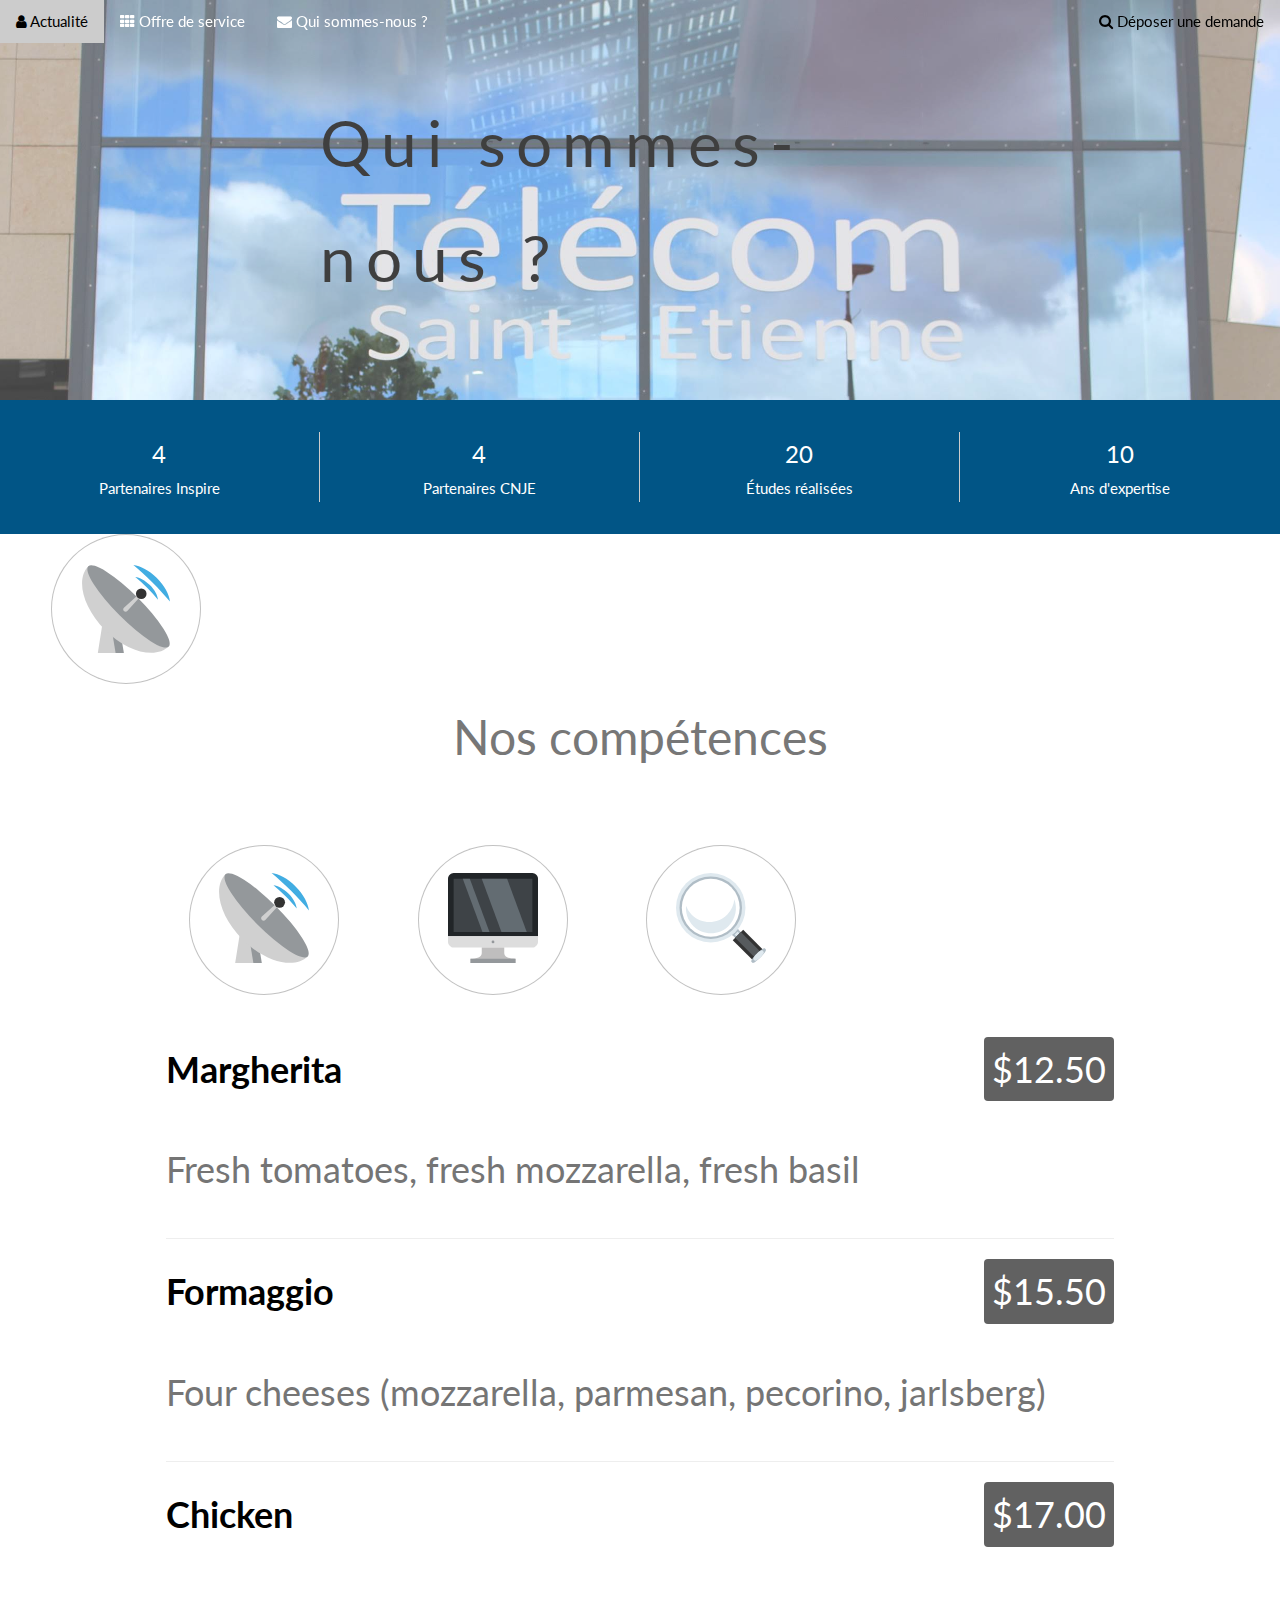
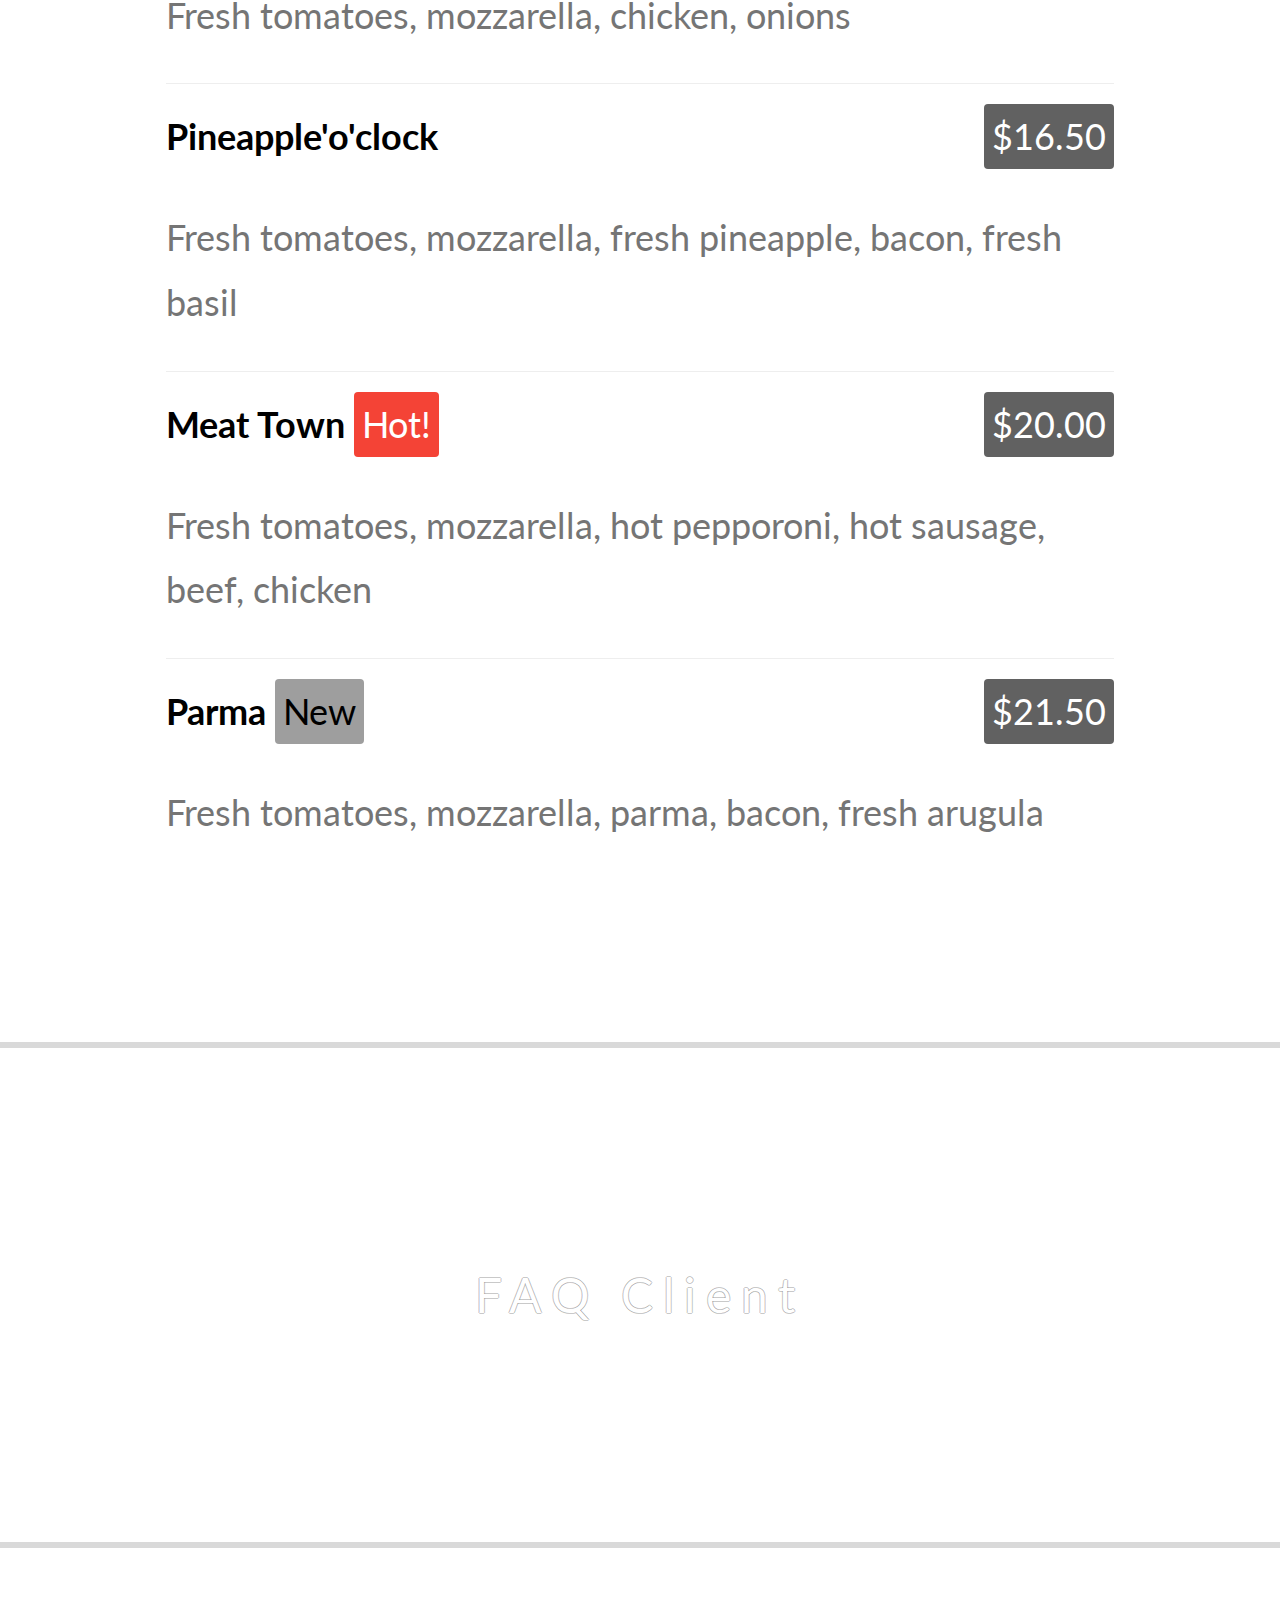
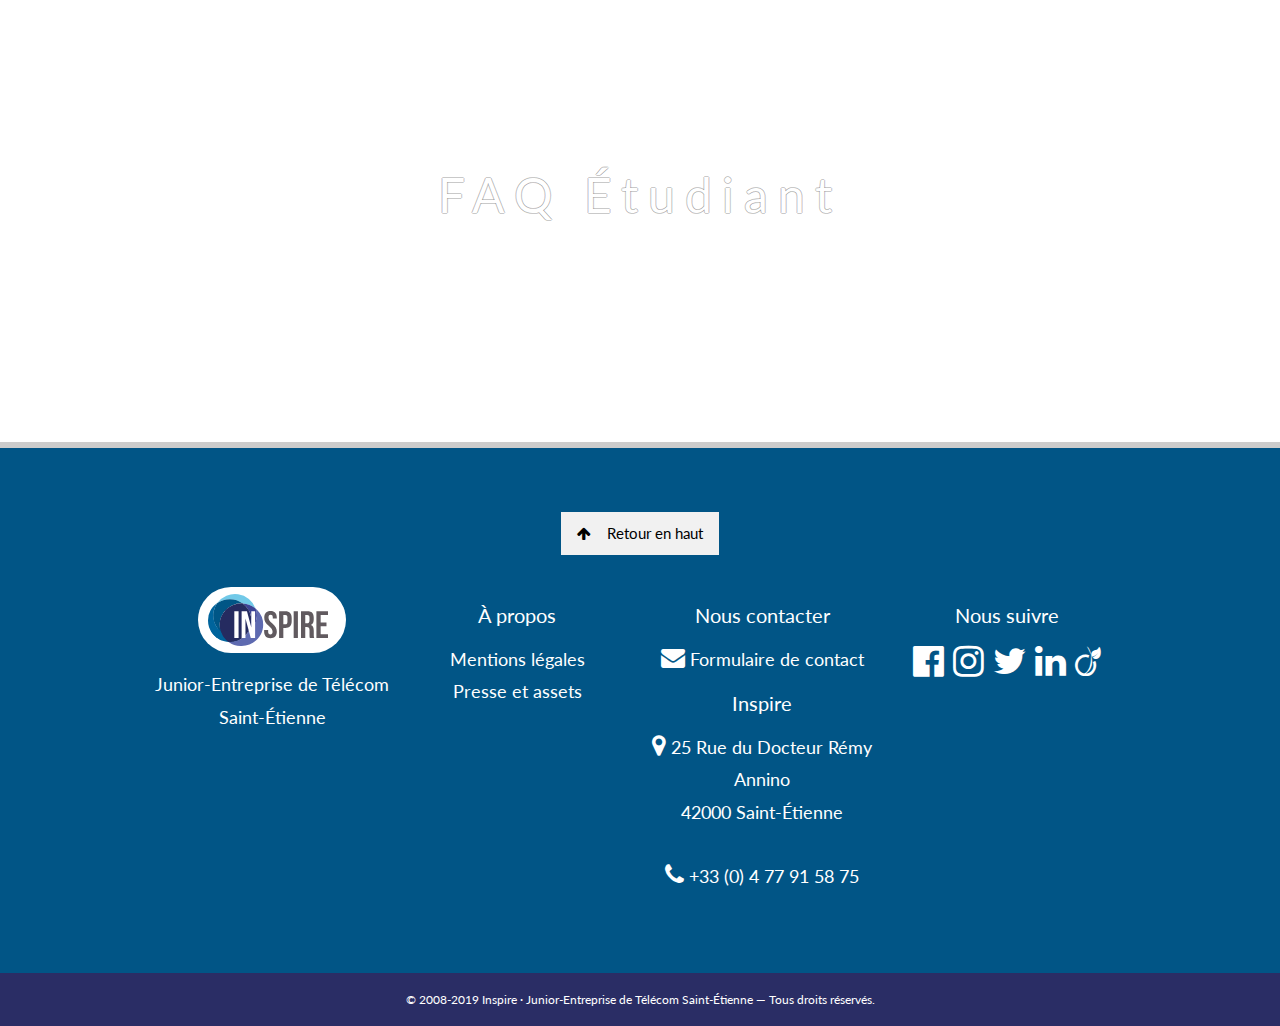
<file: service.html>
<!DOCTYPE html>
<html>
<title>Service | Inspire - Junior-Entreprise de Télécom Saint-Étienne</title>
<meta charset="UTF-8">
<meta name="viewport" content="width=device-width, initial-scale=1">
<link rel="stylesheet" href="https://www.w3schools.com/w3css/4/w3.css">
<link rel="stylesheet" href="https://fonts.googleapis.com/css?family=Lato">
<link rel="stylesheet" href="https://cdnjs.cloudflare.com/ajax/libs/font-awesome/4.7.0/css/font-awesome.min.css">
<link rel="stylesheet" href="css/style.css">

<head>
  <link rel="icon" type="image/png" href="images/favicon.png" />
</head>

<body>

  <!-- Navbar (sit on top) -->
  <div class="w3-top w3-text-white">
    <div class="w3-bar" id="myNavbar">
      <a class="w3-bar-item w3-button w3-hover-black w3-hide-medium w3-hide-large w3-right w3-animate-zoom"
        href="javascript:void(0);" onclick="toggleFunction()" title="Toggle Navigation Menu">
        <i class="fa fa-bars"></i>
      </a>
      <a href="index.html" id="myNavbar_logo" class="w3-bar-item w3-button w3-display-topmiddle w3-hide"><img
          src="images/logo.png" class="w3-round w3-image w3-animate-opacity" alt="Logo Inspire" width="70"
          height="46"></a>
      <a href="actualite.html" class="w3-bar-item w3-button w3-hide-small"><i class="fa fa-user"></i> Actualité</a>
      <a href="#portfolio" class="w3-bar-item w3-button w3-hide-small"><i class="fa fa-th"></i> Offre de service</a>
      <a href="nous.html" class="w3-bar-item w3-button w3-hide-small"><i class="fa fa-envelope"></i> Qui sommes-nous
        ?</a>
      <a href="formulaire.html" class="w3-bar-item w3-button w3-hide-small w3-right w3-text-black">
        <i class="fa fa-search"></i> Déposer une demande
      </a>
    </div>

    <!-- Navbar on small screens -->
    <div id="navDemo" class="w3-bar-block w3-white w3-hide w3-hide-large w3-hide-medium">
      <a href="actualite.html" class="w3-bar-item w3-button" onclick="toggleFunction()">Actualité</a>
      <a href="#portfolio" class="w3-bar-item w3-button" onclick="toggleFunction()">Offre de service</a>
      <a href="nous.html" class="w3-bar-item w3-button" onclick="toggleFunction()">Qui sommes-nous ?</a>
      <a href="formulaire.html" class="w3-bar-item w3-button">Déposer une demande </a>
    </div>
  </div>

  <!-- L'équipe -->
  <div class="equipe-banner w3-display-container w3-opacity-min">
    <div class="w3-display-middle">
      <span class="w3-jumbo w3-text-black w3-wide">Qui sommes-nous ?</span>
    </div>
  </div>

  <div class="w3-row w3-center inspire-blue w3-padding-16">
    <div class="w3-quarter w3-section bordure">
      <span class="w3-xlarge">4</span><br>
      Partenaires Inspire
    </div>
    <div class="w3-quarter w3-section bordure">
      <span class="w3-xlarge">4</span><br>
      Partenaires CNJE
    </div>
    <div class="w3-quarter w3-section bordure">
      <span class="w3-xlarge">20</span><br>
      Études réalisées
    </div>
    <div class="w3-quarter w3-section">
      <span class="w3-xlarge">10</span><br>
      Ans d'expertise
    </div>
  </div>

  <!-- Nos compétences -->

  <!-- logo antenne -->
  <div class=" w3-quarter w3-white test-shadow"><svg xmlns="http://www.w3.org/2000/svg" viewBox="0 0 64 64"
      enable-background="new 0 0 64 64">
      <path fill="#94989b" d="m28.412 51.568h-8.853l-2.038 12.432h12.926z"></path>
      <path fill="#d0d0d0" d="m22.4 51.568l-7.538-8.75-3.353 21.18h12.929z"></path>
      <g fill="#42ade2">
        <path
          d="m38.744 8.695c2.786 2.312 5.704 4.968 8.627 7.89s5.578 5.841 7.89 8.627c-.31-3.132-2.417-7.125-5.905-10.612-3.488-3.487-7.48-5.595-10.612-5.905">
        </path>
        <path
          d="m63.955 26.602c-.5-5.04-3.895-11.474-9.511-17.09-5.615-5.616-12.05-9.01-17.09-9.512 4.487 3.724 9.187 8 13.895 12.706 4.708 4.709 8.983 9.409 12.706 13.896">
        </path>
      </g>
      <path fill="#d0d0d0"
        d="m63.23 59.18c-9.537 9.539-30.357 4.184-46.5-11.959-16.14-16.14-21.498-36.965-11.96-46.5l58.46 58.46"></path>
      <ellipse transform="matrix(.7071.7071-.7071.7071 31.2-15.11)" fill="#94989b" cx="33.847" cy="30.11" rx="41.34"
        ry="9.224"></ellipse>
      <path fill="#d0d0d0"
        d="m32.938 33.467c-.644.688-1.75.699-2.448 0-.701-.7-.69-1.806-.001-2.449l13.264-11.952 1.137 1.137-11.952 13.264">
      </path>
      <circle fill="#333" cx="43.09" cy="20.871" r="3.861"></circle>
    </svg>
  </div>

  <!-- Menu Container -->
  <div class="w3-container w3-padding-64 w3-xxlarge" id="menu">
    <div class="w3-content">

      <h1 class="w3-center w3-xxxlarge" style="margin-bottom:64px">Nos compétences</h1>
      <div class="w3-row w3-center">
        <a href="javascript:void(0)" onclick="openMenu(event, 'Pizza');" id="myLink">
          <div class="s4">
            <div class="w3-white test-shadow w3-col s4 tablink w3-padding-large">
              <svg xmlns="http://www.w3.org/2000/svg" viewBox="0 0 64 64" enable-background="new 0 0 64 64"
                class="icon">
                <path fill="#94989b" d="m28.412 51.568h-8.853l-2.038 12.432h12.926z"></path>
                <path fill="#d0d0d0" d="m22.4 51.568l-7.538-8.75-3.353 21.18h12.929z"></path>
                <g fill="#42ade2">
                  <path
                    d="m38.744 8.695c2.786 2.312 5.704 4.968 8.627 7.89s5.578 5.841 7.89 8.627c-.31-3.132-2.417-7.125-5.905-10.612-3.488-3.487-7.48-5.595-10.612-5.905">
                  </path>
                  <path
                    d="m63.955 26.602c-.5-5.04-3.895-11.474-9.511-17.09-5.615-5.616-12.05-9.01-17.09-9.512 4.487 3.724 9.187 8 13.895 12.706 4.708 4.709 8.983 9.409 12.706 13.896">
                  </path>
                </g>
                <path fill="#d0d0d0"
                  d="m63.23 59.18c-9.537 9.539-30.357 4.184-46.5-11.959-16.14-16.14-21.498-36.965-11.96-46.5l58.46 58.46">
                </path>
                <ellipse transform="matrix(.7071.7071-.7071.7071 31.2-15.11)" fill="#94989b" cx="33.847" cy="30.11"
                  rx="41.34" ry="9.224"></ellipse>
                <path fill="#d0d0d0"
                  d="m32.938 33.467c-.644.688-1.75.699-2.448 0-.701-.7-.69-1.806-.001-2.449l13.264-11.952 1.137 1.137-11.952 13.264">
                </path>
                <circle fill="#333" cx="43.09" cy="20.871" r="3.861"></circle>
              </svg>
            </div>
          </div>

        </a>
        <a href="javascript:void(0)" onclick="openMenu(event, 'Pasta');">
          <div class="s4">
            <div class="w3-white test-shadow w3-col s4 tablink w3-padding-large">
              <svg xmlns="http://www.w3.org/2000/svg" viewBox="0 0 64 64" enable-background="new 0 0 64 64"
                class="icon">
                <path fill="#212528" d="M64,4c0-2-2-4-4-4H4C2,0,0,2,0,4v41h64V4z" />
                <path fill="#ddd" d="M0,45v4c0,2,2,4,4,4h56c2,0,4-2,4-4v-4H0z" />
                <path fill="#bfbebe" d="m24 57c0 2.777-3.603 4-8 4v3h32v-3c-4.397 0-8-1.223-8-4v-4h-16v4" />
                <path fill="#3e4347" d="m4 4h56v38h-56z" />
                <g fill="#94989b">
                  <circle cx="32" cy="49" r="1" />
                  <path d="m16 61h32v3h-32z" />
                </g>
                <g fill="#636c72">
                  <path d="m56 42h-18l-14-38h18z" />
                  <path d="m29.5 42h-5l-14-38h5z" />
                </g>
              </svg>
            </div>
          </div>
        </a>
        <a href="javascript:void(0)" onclick="openMenu(event, 'Starter');">
          <div class="s4">
            <div class="w3-white test-shadow w3-col s4 tablink w3-padding-large">
              <svg xmlns="http://www.w3.org/2000/svg" viewBox="0 0 64 64" enable-background="new 0 0 64 64"
                class="icon">
                <path transform="matrix(.7072-.707.707.7072-17.829 43.04)" fill="#b0bdc6"
                  d="m40.18 40.847h5.727v4.393h-5.727z" />
                <path transform="matrix(.7069-.7073.7073.7069-17.829 43.06)" fill="#dfe9ef"
                  d="m41.554 40.847h2.982v4.392h-2.982z" />
                <path transform="matrix(.7072-.707.707.7072-17.452 42.13)" fill="#b0bdc6"
                  d="m39.27 41.22h5.727v1.819h-5.727z" />
                <circle fill="#dfe9ef" cx="24.703" cy="24.703" r="24.703" />
                <circle fill="#b0bdc6" cx="24.703" cy="24.703" r="22.23" />
                <circle fill="#fff" cx="24.703" cy="24.703" r="20.586" />
                <path fill="#dfe9ef"
                  d="m36.34 29.631c-6.952 6.951-18.219 6.951-25.17.002-1.84-1.84-3.177-3.986-4.04-6.271-.473 5.09 1.235 10.343 5.132 14.239 6.949 6.947 18.217 6.947 25.17 0 5.11-5.111 6.449-12.553 4.04-18.897-.37 3.987-2.08 7.874-5.132 10.927" />
                <path transform="matrix(.7071-.7071.7071.7071-21.29 51.4)" fill="#333"
                  d="m46.17 41.02h10.471v20.755h-10.471z" />
                <path transform="matrix(.7069-.7073.7073.7069-21.29 51.42)" fill="#575b5e"
                  d="m48.538 41.02h5.727v20.757h-5.727z" />
                <path fill="#b0bdc6"
                  d="m63.894 54.33c1.219 1.219-8.339 10.777-9.559 9.559l-.749-.75c-1.218-1.219 8.341-10.777 9.558-9.558l.75.749" />
                <path fill="#dfe9ef"
                  d="m62.3 55.923c1.22 1.22-5.158 7.599-6.378 6.378l-.749-.748c-1.22-1.219 5.159-7.597 6.378-6.379l.749.749" />
              </svg>
            </div>
          </div>
        </a>
      </div>

      <div id="Pizza" class="w3-container menu w3-padding-32 w3-white">
        <h1><b>Margherita</b> <span class="w3-right w3-tag w3-dark-grey w3-round">$12.50</span></h1>
        <p class="w3-text-grey">Fresh tomatoes, fresh mozzarella, fresh basil</p>
        <hr>

        <h1><b>Formaggio</b> <span class="w3-right w3-tag w3-dark-grey w3-round">$15.50</span></h1>
        <p class="w3-text-grey">Four cheeses (mozzarella, parmesan, pecorino, jarlsberg)</p>
        <hr>

        <h1><b>Chicken</b> <span class="w3-right w3-tag w3-dark-grey w3-round">$17.00</span></h1>
        <p class="w3-text-grey">Fresh tomatoes, mozzarella, chicken, onions</p>
        <hr>

        <h1><b>Pineapple'o'clock</b> <span class="w3-right w3-tag w3-dark-grey w3-round">$16.50</span></h1>
        <p class="w3-text-grey">Fresh tomatoes, mozzarella, fresh pineapple, bacon, fresh basil</p>
        <hr>

        <h1><b>Meat Town</b> <span class="w3-tag w3-red w3-round">Hot!</span><span
            class="w3-right w3-tag w3-dark-grey w3-round">$20.00</span></h1>
        <p class="w3-text-grey">Fresh tomatoes, mozzarella, hot pepporoni, hot sausage, beef, chicken</p>
        <hr>

        <h1><b>Parma</b> <span class="w3-tag w3-grey w3-round">New</span><span
            class="w3-right w3-tag w3-dark-grey w3-round">$21.50</span></h1>
        <p class="w3-text-grey">Fresh tomatoes, mozzarella, parma, bacon, fresh arugula</p>
      </div>

      <div id="Pasta" class="w3-container menu w3-padding-32 w3-white">
        <h1><b>Lasagna</b> <span class="w3-tag w3-grey w3-round">Popular</span> <span
            class="w3-right w3-tag w3-dark-grey w3-round">$13.50</span></h1>
        <p class="w3-text-grey">Special sauce, mozzarella, parmesan, ground beef</p>
        <hr>

        <h1><b>Ravioli</b> <span class="w3-right w3-tag w3-dark-grey w3-round">$14.50</span></h1>
        <p class="w3-text-grey">Ravioli filled with cheese</p>
        <hr>

        <h1><b>Spaghetti Classica</b> <span class="w3-right w3-tag w3-dark-grey w3-round">$11.00</span></h1>
        <p class="w3-text-grey">Fresh tomatoes, onions, ground beef</p>
        <hr>

        <h1><b>Seafood pasta</b> <span class="w3-right w3-tag w3-dark-grey w3-round">$25.50</span></h1>
        <p class="w3-text-grey">Salmon, shrimp, lobster, garlic</p>
      </div>


      <div id="Starter" class="w3-container menu w3-padding-32 w3-white">
        <h1><b>Today's Soup</b> <span class="w3-tag w3-grey w3-round">Seasonal</span><span
            class="w3-right w3-tag w3-dark-grey w3-round">$5.50</span></h1>
        <p class="w3-text-grey">Ask the waiter</p>
        <hr>

        <h1><b>Bruschetta</b> <span class="w3-right w3-tag w3-dark-grey w3-round">$8.50</span></h1>
        <p class="w3-text-grey">Bread with pesto, tomatoes, onion, garlic</p>
        <hr>

        <h1><b>Garlic bread</b> <span class="w3-right w3-tag w3-dark-grey w3-round">$9.50</span></h1>
        <p class="w3-text-grey">Grilled ciabatta, garlic butter, onions</p>
        <hr>

        <h1><b>Tomozzarella</b> <span class="w3-right w3-tag w3-dark-grey w3-round">$10.50</span></h1>
        <p class="w3-text-grey">Tomatoes and mozzarella</p>
      </div><br>

    </div>
  </div>

  <!-- Modal for full size images on click-->
  <div id="modal01" class="w3-modal w3-black" onclick="this.style.display='none'">
    <span class="w3-button w3-large w3-black w3-display-topright" title="Close Modal Image"><i
        class="fa fa-remove"></i></span>
    <div class="w3-modal-content w3-animate-zoom w3-center w3-transparent w3-padding-64">
      <img id="img01" class="w3-image">
      <p id="caption" class="w3-opacity w3-large"></p>
    </div>
  </div>

  <!-- Client -->
  <div onclick="accordeon('faq client')"
    class="pointer client-banner w3-display-container w3-opacity-min unselectable w3-topbar w3-hover-opacity">
    <div class="w3-display-middle">
      <span class="w3-xxxlarge w3-text-white w3-wide ombrage">FAQ Client</span>
    </div>
  </div>

  <div id="faq client" class="w3-container w3-hide w3-center">
    <div class="w3-quarter w3-section hide-small-device"></div>
    <div class="w3-half w3-section w3-bar-block">
      <button onclick="accordeon('q1 client')" class="w3-bar-item w3-button w3-center accordion w3-light-grey">
        Vous n’êtes que des étudiants</button>
      <div id="q1 client" class="w3-container w3-left-align w3-hide">
        <p class="txtbleu">Certes mais particulièrement motivés, audits annuels, … </p>
      </div>

      <button onclick="accordeon('q2 client')"
        class="w3-bar-item w3-button w3-center accordion w3-light-grey w3-margin-top">
        Je n’ai pas de cahier des charges, est-ce-que je peux quand même faire appel à vos services ?</button>
      <div id="q2 client" class="w3-container w3-left-align w3-hide">
        <p class="txtbleu">Oui, tkt</p>
      </div>

    </div>
  </div>


  <!-- etudiant -->
  <div onclick="accordeon('faq etudiant')"
    class="pointer etudiant-banner w3-display-container w3-opacity-min unselectable w3-topbar w3-hover-opacity">
    <div class="w3-display-middle">
      <span class="w3-xxxlarge w3-text-white w3-wide ombrage">FAQ Étudiant</span>
    </div>
  </div>

  <div id="faq etudiant" class="w3-container w3-hide w3-center">
    <div class="w3-quarter w3-section hide-small-device"></div>
    <div class="w3-half w3-section w3-bar-block">
      <button onclick="accordeon('q1 etudiant')" class="w3-bar-item w3-button w3-center accordion">
        Explications claires sur la différence entre admins et consultants</button>

      <div id="q1 etudiant" class="w3-container w3-left-align w3-hide">
        <p>bla bla bla bla bla bla bla bla bla bla bla bla bla bla bla bla bla bla bla bla bla bla bla bla bla bla bla
          bla bla bla bla bla bla bla bla bla bla bla bla bla bla bla bla bla bla bla bla bla bla bla bla bla bla</p>
      </div>

      <button onclick="accordeon('q2 etudiant')" class="w3-bar-item w3-button w3-center accordion w3-margin-top">
        Détails pour les démarches</button>
      <div id="q2 etudiant" class="w3-container w3-left-align w3-hide">
        <p>BV à signer, entretien, …</p>
      </div>

      <button onclick="accordeon('q3 etudiant')" class="w3-bar-item w3-button w3-center accordion w3-margin-top">
        Insister sur la flexibilité par rapport aux cours</button>
      <div id="q3 etudiant" class="w3-container w3-left-align w3-hide">
        <p>on peut mettre plusieurs consultants sur un même projet</p>
      </div>

      <button onclick="accordeon('q4 etudiant')" class="w3-bar-item w3-button w3-center accordion w3-margin-top">
        Suggérer d’aller au Club Info si manque de compétence</button>
      <div id="q4 etudiant" class="w3-container w3-left-align w3-hide">
        <p>Va au club info</p>
      </div>
    </div>
  </div>

  <!-- Footer attention il a un w3-topbar en plus -->
  <footer class="w3-center inspire-blue w3-topbar">
    <div class="w3-center inspire-blue w3-padding-64 w3-content">
      <a href="#home" class="w3-button w3-light-grey"><i class="fa fa-arrow-up w3-margin-right"></i>Retour en haut</a>
      <div class="w3-margin-top w3-row w3-center w3-large">

        <div class="w3-row">

          <div class="w3-quarter w3-section">
            <div class="footer_logo">
              <img src="images/Inspire_Logotype.svg" alt="Logo d'Inspire" style="width:120px;" />
            </div>
            <p class="no-margin">Junior-Entreprise de Télécom<br>Saint-Étienne</p>
          </div>
          <div class="w3-quarter w3-section">
            <h4>À propos</h4>
            <p class="no-margin">Mentions légales<br>Presse et assets</p>
          </div>
          <div class="w3-quarter w3-section">
            <h4>Nous contacter</h4>
            <p class="no-margin"><i class="fa fa-envelope w3-xlarge"></i> Formulaire de contact</p>
            <h4>Inspire</h4>
            <p class="no-margin"><a href="https://goo.gl/maps/uEpKSnAgLY8qGY688" class=" w3-hover-opacity"
                rel="nofollow external" target="_blank" style="text-decoration: none"><i
                  class="fa fa-map-marker w3-xlarge"></i> 25 Rue du Docteur Rémy Annino
                <br>42000 Saint-Étienne</a>
              <br><br><i class="fa fa-phone w3-xlarge"></i> +33 (0) 4 77 91 58 75</p>
          </div>
          <div class="w3-quarter w3-section">
            <h4>Nous suivre</h4>
            <a href="https://www.facebook.com/Inspire.Telecom/" style="margin-right: 4px"><i
                class="fa fa-facebook-official w3-hover-opacity w3-xxlarge"></i></a>
            <a href="https://www.instagram.com/inspire_je/" style="margin-right: 4px"><i
                class="fa fa-instagram w3-hover-opacity w3-xxlarge"></i></a>
            <a href="https://twitter.com/Inspire_Telecom" style="margin-right: 4px"><i
                class="fa fa-twitter w3-hover-opacity w3-xxlarge"></i></a>
            <a href="https://www.linkedin.com/company/inspire-telecom/" style="margin-right: 4px"><i
                class="fa fa-linkedin w3-hover-opacity w3-xxlarge"></i></a>
            <a href="https://www.viadeo.com/fr/company/inspire"><i
                class="fa fa-viadeo w3-hover-opacity w3-xxlarge"></i></a>
          </div>
        </div>
      </div>
    </div>

    <div class="w3-center inspire-deep-blue w3-padding-small w3-small">
      <p>© 2008-2019 Inspire · Junior-Entreprise de Télécom Saint-Étienne — Tous droits réservés.</p>
    </div>
  </footer>

  <script>

    // Modal Image Gallery
    function onClick(element) {
      document.getElementById("img01").src = element.src;
      document.getElementById("modal01").style.display = "block";
      var captionText = document.getElementById("caption");
      captionText.innerHTML = element.alt;
    }

    // Change style of navbar on scroll
    window.onscroll = function () { myFunction() };
    function myFunction() {
      var x = document.getElementById("navDemo");
      if (!x.className.includes("locked")) {
        var navbar = document.getElementById("myNavbar");
        var navbar_logo = document.getElementById("myNavbar_logo");
        if (document.body.scrollTop > 100 || document.documentElement.scrollTop > 100) {
          if (!navbar.className.includes("w3-white")) {
            navbar.className = "w3-bar" + " w3-card" + " w3-animate-top" + " w3-white";
            navbar_logo.className = navbar_logo.className.replace(" w3-hide", "");
          }
        } else {
          navbar.className = "w3-bar";
          navbar_logo.className = " w3-bar-item" + " w3-button" + " w3-display-topmiddle" + " w3-hide";
        }
      }
    }

    // Used to toggle the menu on small screens when clicking on the menu button
    function toggleFunction() {
      var x = document.getElementById("navDemo");
      var navbar = document.getElementById("myNavbar");
      var navbar_logo = document.getElementById("myNavbar_logo");
      if (x.className.indexOf("w3-show") == -1) {
        x.className += " w3-show w3-animate-top locked";
        navbar.className = "w3-bar" + " w3-card" + " w3-white";
        navbar_logo.className = navbar_logo.className.replace(" w3-hide", "");
      } else {
        x.className = x.className.replace(" w3-show w3-animate-top locked", "");
        if (!(document.body.scrollTop > 100 || document.documentElement.scrollTop > 100)) {
          navbar.className = navbar.className.replace(" w3-card w3-white", "");
          navbar_logo.className = " w3-bar-item" + " w3-button" + " w3-display-topmiddle" + " w3-hide";
        }
      }
    }

    // test pour l'accordéon
    function accordeon(id) {
      var x = document.getElementById(id);
      var y = x.previousElementSibling;
      if (x.className.indexOf("w3-show") == -1) {
        x.className += " w3-show";
        y.className += " active";
      } else {
        x.className = x.className.replace(" w3-show", "");
        y.className = y.className.replace(" active", "");
      }
    }

    // Tabbed Menu
    function openMenu(evt, menuName) {
      var i, x, tablinks;
      x = document.getElementsByClassName("menu");
      for (i = 0; i < x.length; i++) {
        x[i].style.display = "none";
      }
      tablinks = document.getElementsByClassName("tablink");
      for (i = 0; i < x.length; i++) {
        tablinks[i].className = tablinks[i].className.replace(" test-shadow-hover", "");
      }
      document.getElementById(menuName).style.display = "block";
      evt.currentTarget.firstElementChild.className += " test-shadow-hover";
    }
    document.getElementById("myLink").click();

  </script>

</body>

</html>
</file>
<file: css/style.css>
body, h1, h2, h3, h4, h5, h6 {
    font-family: "Lato", sans-serif;
}

body, html {
    height: 100%;
    color: #777;
    line-height: 1.8;
}

/* Create a Parallax Effect */

.bgimg-1, .inspire-banner, .equipe-banner, .client-banner, .etudiant-banner {
    background-attachment: fixed;
    background-position: center;
    background-repeat: no-repeat;
    background-size: cover;
}

/* First image (Logo. Full height) */

.bgimg-1 {
    background-image: url('../video/Working-Space.gif');
    min-height: 100%;
}

/* Second image (inspire-banner) */

.inspire-banner {
    background-image: url("../images/banner.jpg");
    min-height: 400px;
}

/* Third image (equipe-banner) */

.equipe-banner {
    background-image: url("../images/equipe.jpg");
    min-height: 400px;
}

/* client-banner */

.client-banner {
    background-image: url("../images/client.jpg");
    min-height: 500px;
}

/*etudiant-banner*/

.etudiant-banner {
    background-image: url("../images/etudiant.jpg");
    min-height: 500px;
}

.w3-wide {
    letter-spacing: 10px;
}

.w3-hover-opacity {
    cursor: pointer;
}

/* plus petit sur mobile */

@media only screen and (max-device-width: 1024px) {
    .bgimg-1, .inspire-banner, .equipe-banner, .client-banner, .etudiant-banner {
        min-height: 300px;
    }
}

/* Turn off parallax scrolling for tablets and phones */

/* @media only screen and (max-device-width: 1024px) {
    .bgimg-1, .inspire-banner, .equipe-banner {
        background-attachment: scroll;
    }
} */

/* Couleurs Inspire */

.inspire-blue {
    color: #fff!important;
    background-color: rgb(1, 85, 134)!important
}

.inspire-deep-blue {
    color: #fff!important;
    background-color: rgb(42, 45, 101)!important
}

.inspire-light-blue {
    color: #fff!important;
    background-color: rgb(99, 199, 231)!important
}

.inspire-grey {
    color: #fff!important;
    background-color: rgb(87, 83, 89)!important
}

.footer_logo {
    background: #fff;
    padding: 7px 18px 7px 10px;
    display: inline-block;
    border-radius: 35px;
    margin: 0;
    margin-bottom: 1rem;
}

.no-margin {
    margin: 0;
}

#myNavbar_logo {
    padding-bottom: 5px;
}

/* Pour avoir un peu d'ombre */

.ombrage {
    text-shadow: -1px 0 rgba(0, 0, 0, 0.3), 0 1px rgba(0, 0, 0, 0.3), 1px 0 rgba(0, 0, 0, 0.3), 0 -1px rgba(0, 0, 0, 0.3);
}

/* Pour la vidéo youtube */

.video-container {
    position: relative;
    padding-bottom: 56.25%;
    padding-top: 30px;
    height: 0;
    overflow: hidden;
}

.video-container iframe, .video-container object, .video-container embed {
    position: absolute;
    top: 0;
    left: 0;
    width: 100%;
    height: 100%;
}

.pointer {
    cursor: pointer;
}

/* ### pour l'accordéon */

/* couleurs */

.accordion {
    color: #fff!important;
    background-color: rgb(1, 85, 134)!important;
    border-radius: 6px;
}

.active {
    color: #fff!important;
    background-color: rgb(42, 45, 101)!important;
}

.accordion:hover {
    color: #fff!important;
    background-color: rgb(42, 45, 101)!important;
}

/* éviter que le bouton garde la même couleur après avoir été cliqué sur mobile*/

@media only screen and (max-device-width: 1024px) {
    .accordion:focus.active {
        color: #fff!important;
        background-color: rgb(42, 45, 101)!important;
    }
    .accordion:focus:not(.active) {
        color: #fff!important;
        background-color: rgb(1, 85, 134)!important;
    }
    .accordion:hover.active {
        color: #fff!important;
        background-color: rgb(42, 45, 101)!important;
    }
    .accordion:hover:not(.active) {
        color: #fff!important;
        background-color: rgb(1, 85, 134)!important;
    }
}

/* ajoutter l'icone + et - */

.accordion:after {
    content: '\02795';
    /* Unicode character for "plus" sign (+) */
    font-size: 13px;
    color: #777;
    float: right;
    margin-left: 5px;
}

.active:after {
    content: '\2796';
    /* Unicode character for "minus" sign (-) */
}

/* rendre le texte non selectionnable (utile pour les banner) */

.unselectable {
    -webkit-touch-callout: none;
    -webkit-user-select: none;
    -khtml-user-select: none;
    -moz-user-select: none;
    -ms-user-select: none;
    user-select: none;
}

/* hide on small screen */

@media only screen and (max-device-width: 1024px) {
    .hide-small-device {
        display: none;
    }
}

/* bordure */

.bordure {
    border-right: 1px solid #ccc!important;
}

@media only screen and (max-device-width: 1024px) {
    .bordure {
        border-right: 0;
    }
}

.uniform-padding {
    padding: 8px 8px 8px 8px;
}

@media (max-width:992px) and (min-width:601px) {
    .part {
        width: 49.99999%;
    }
}

/* .test-shadow{
    width: 140px;
    height: 140px;
    margin-bottom: -20px;
    padding: 30px;
    transition: box-shadow ease-out 0.2s;
    margin: 0px auto;
    background: rgb(255, 255, 255);
    border-width: 1px;
    border-style: solid;
    border-color: rgba(10, 10, 10, 0.25);
    border-image: initial;
    border-radius: 50%;
    transition: box-shadow 0.2s ease-out 0s;
} */

.test-shadow {
    width: 150px!important;
    height: 150px!important;
    margin-left: 4%!important;
    margin-right: 4%!important;
    padding: 30px;
    margin: 0px auto;
    background: rgb(255, 255, 255);
    border-width: 1px;
    border-style: solid;
    border-color: rgba(10, 10, 10, 0.25);
    border-image: initial;
    border-radius: 50%;
    transition: box-shadow 0.2s ease-out 0s;
}

.icon {
    max-width: 90%;
    margin-top: 15%;
}

.test-shadow:hover, .test-shadow-hover {
    box-shadow: rgba(0, 0, 0, 0.3) 3px 3px;
}
</file>
